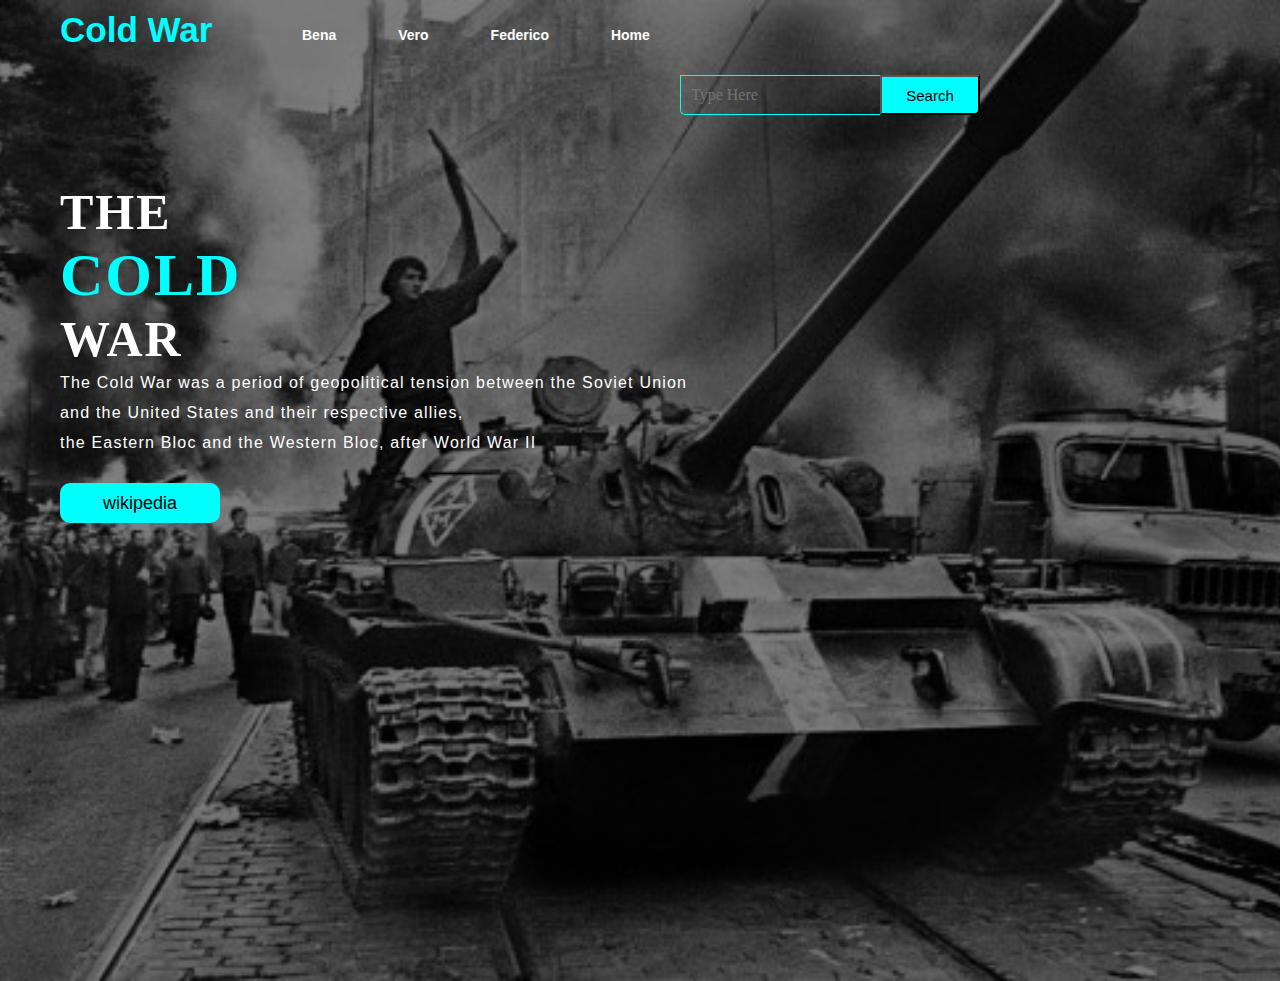
<file: index.html>
<!DOCTYPE html>
<html lang="en">
<head>
    <meta charset="UTF-8">
    <meta name="viewport" content="width=device-width, initial-scale=1.0">
    <title>Cold War</title>
    <link rel="stylesheet" href="CSS.CSS">
    <link rel="stylesheet" href="Home.html">
</head>
<body>
    <div class="main">
        <div class="navbar">
            <div class="icon">
             <h2 class="logo">Cold War</h2>

            </div>
<ul>
   <li><a href="Bena.html">Bena</a></li> 
   <li><a href="Vero.html">Vero</a></li> 
   <li><a href="Home.html">Federico</a></li> 
   <li><a href="index.html">Home</a></li> 
</ul> 
        </div>
        <div class="search">
<input class="srch" type="search" name="" placeholder="Type Here">
<a href="" > <button class="btn">Search</button></a>
        </div>
      <div class="content"> 
        <h1>THE <br><span>COLD</span> <br> WAR </h1>
        <p class="par">The Cold War was a period of geopolitical tension between the Soviet Union <br>and the United States and their respective allies,<br> the Eastern Bloc and the Western Bloc, after World War II</p>
      <button class="cn"><a href="https://en.wikipedia.org/wiki/Cold_War"> wikipedia </a></button>
        </div>
    </div>
</body>
</html>
</file>
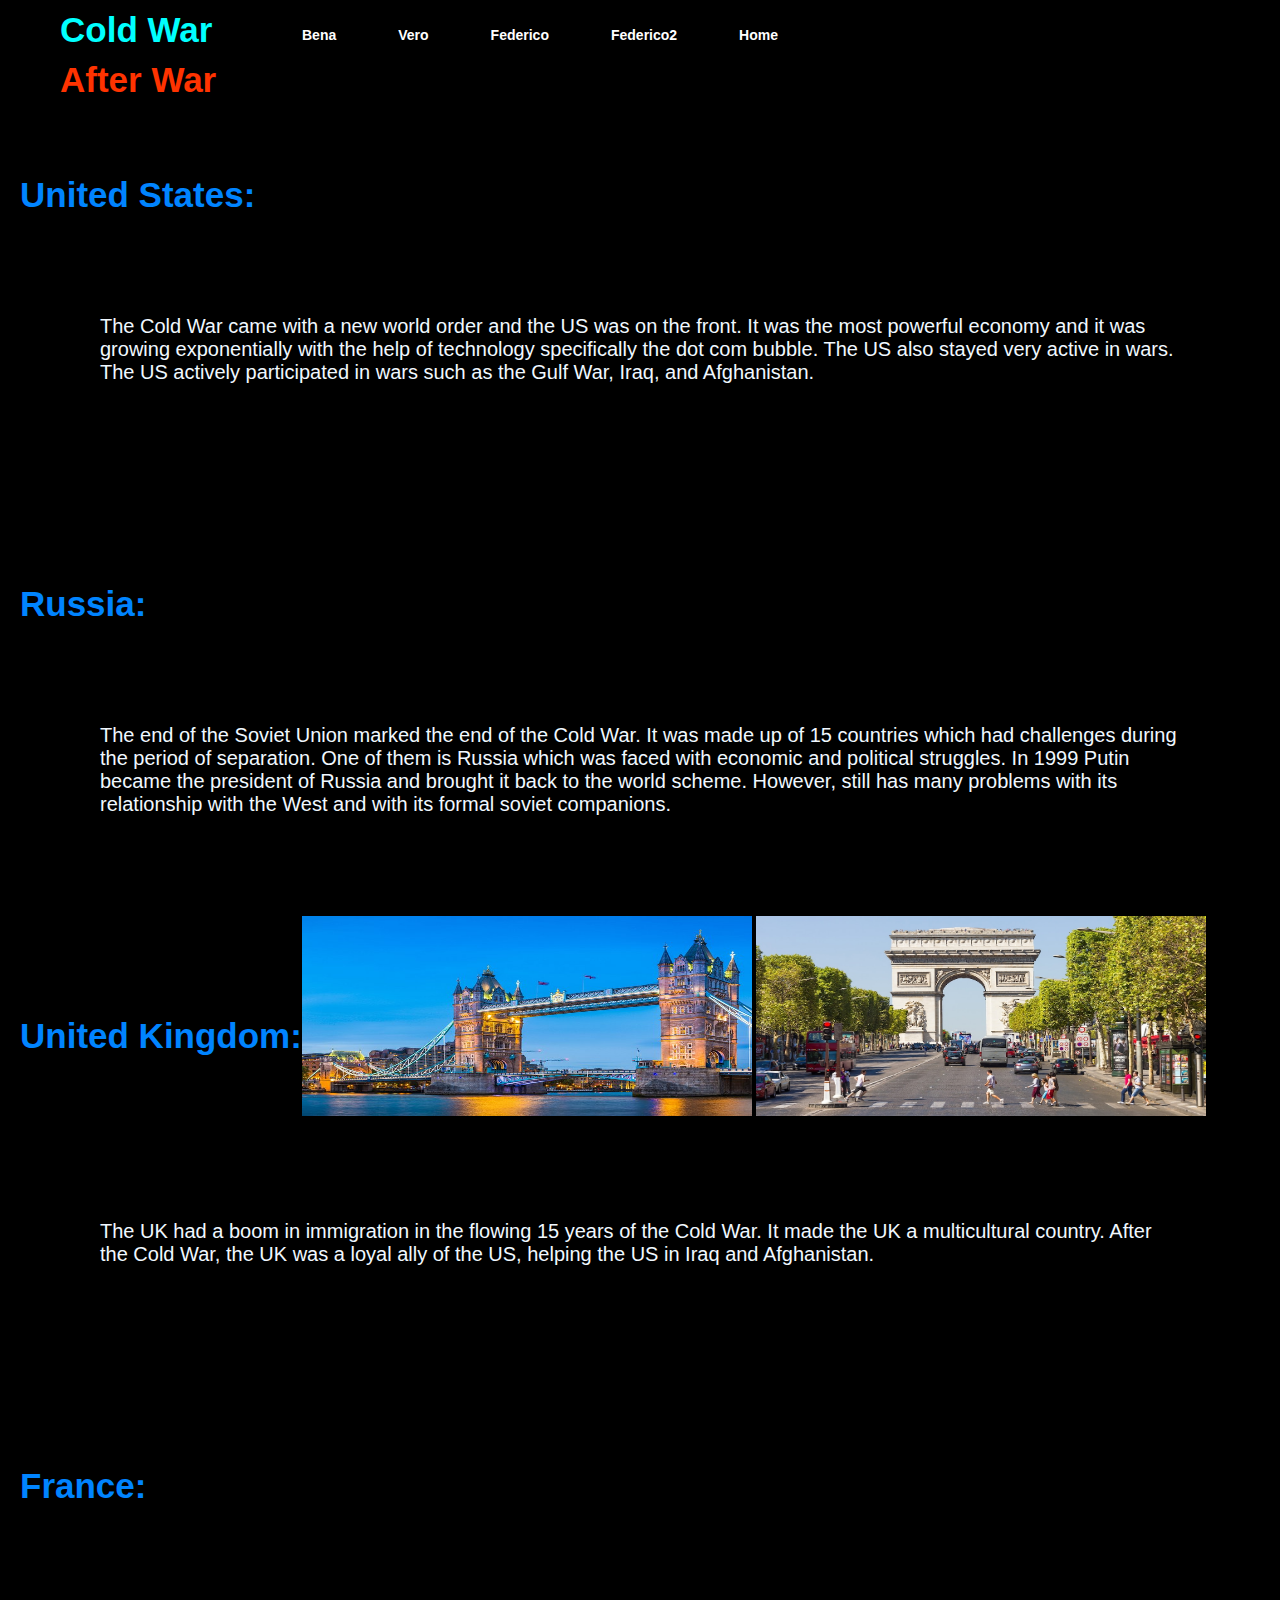
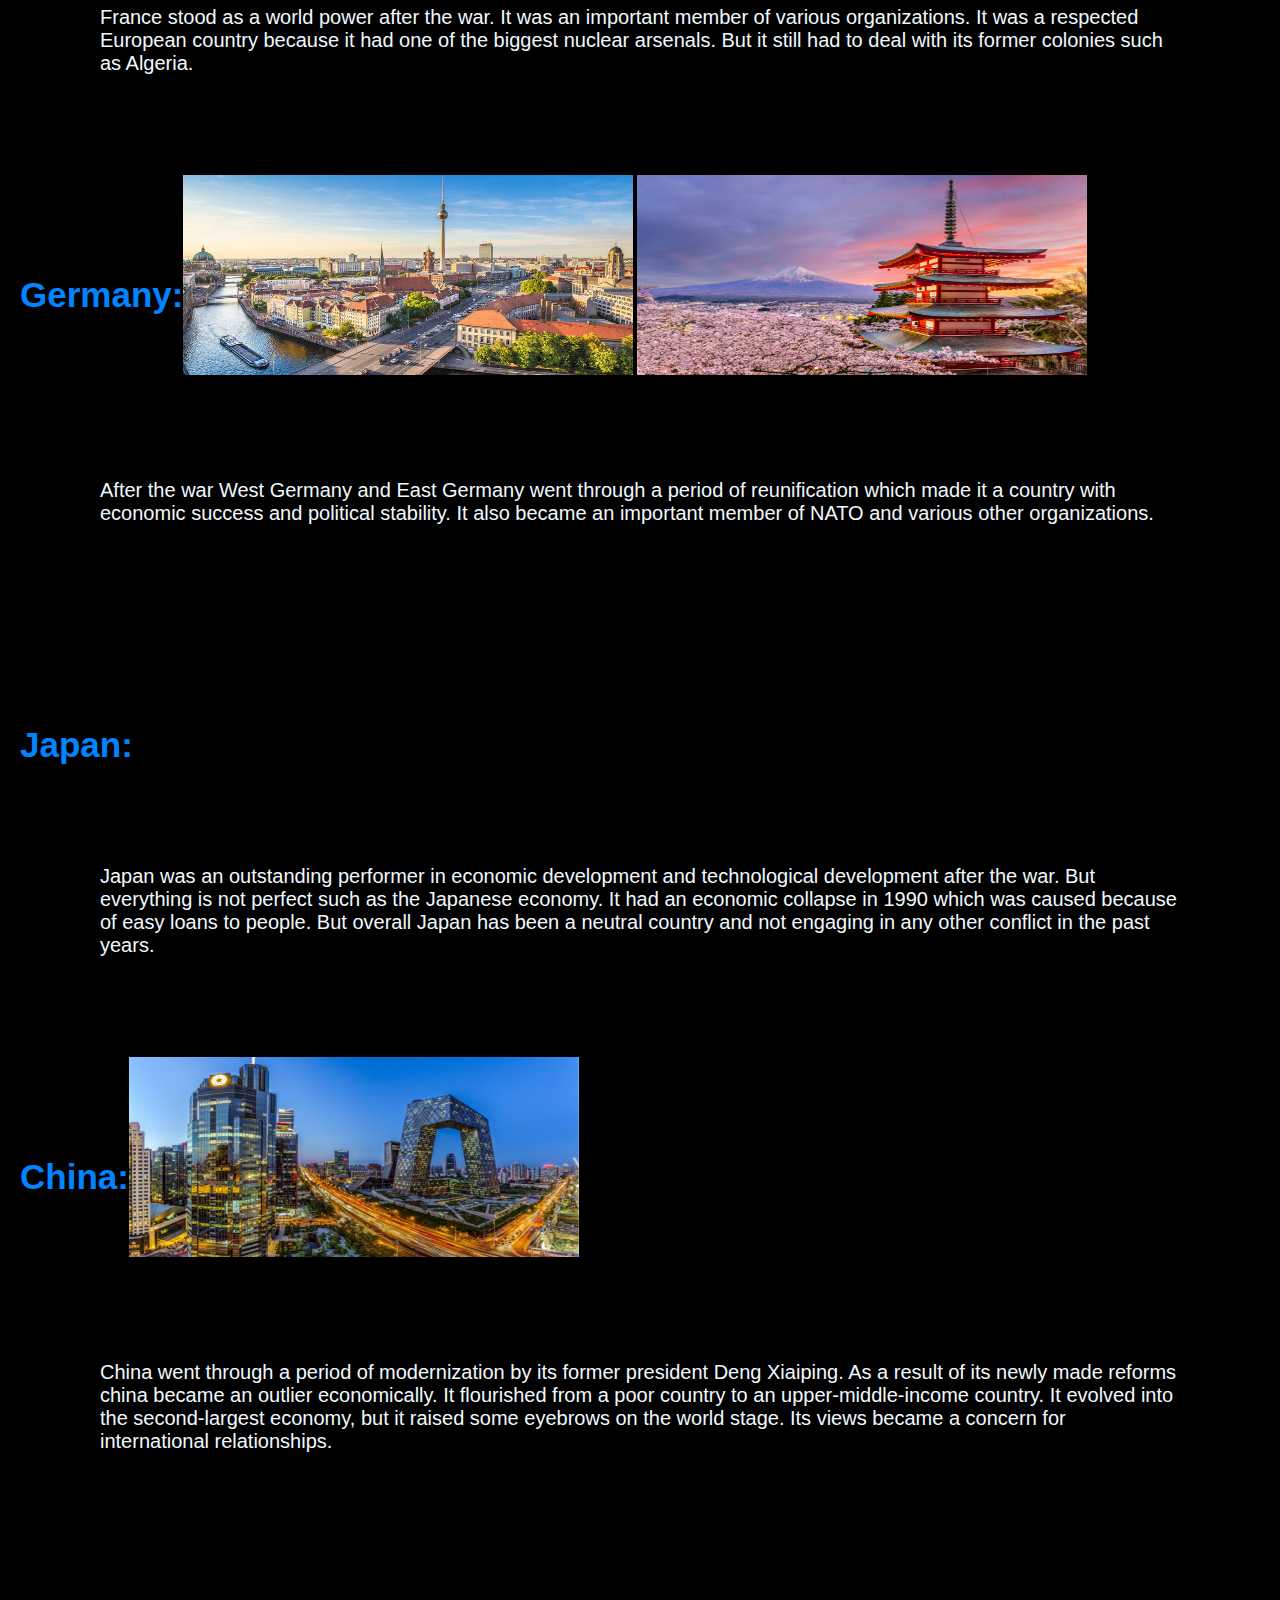
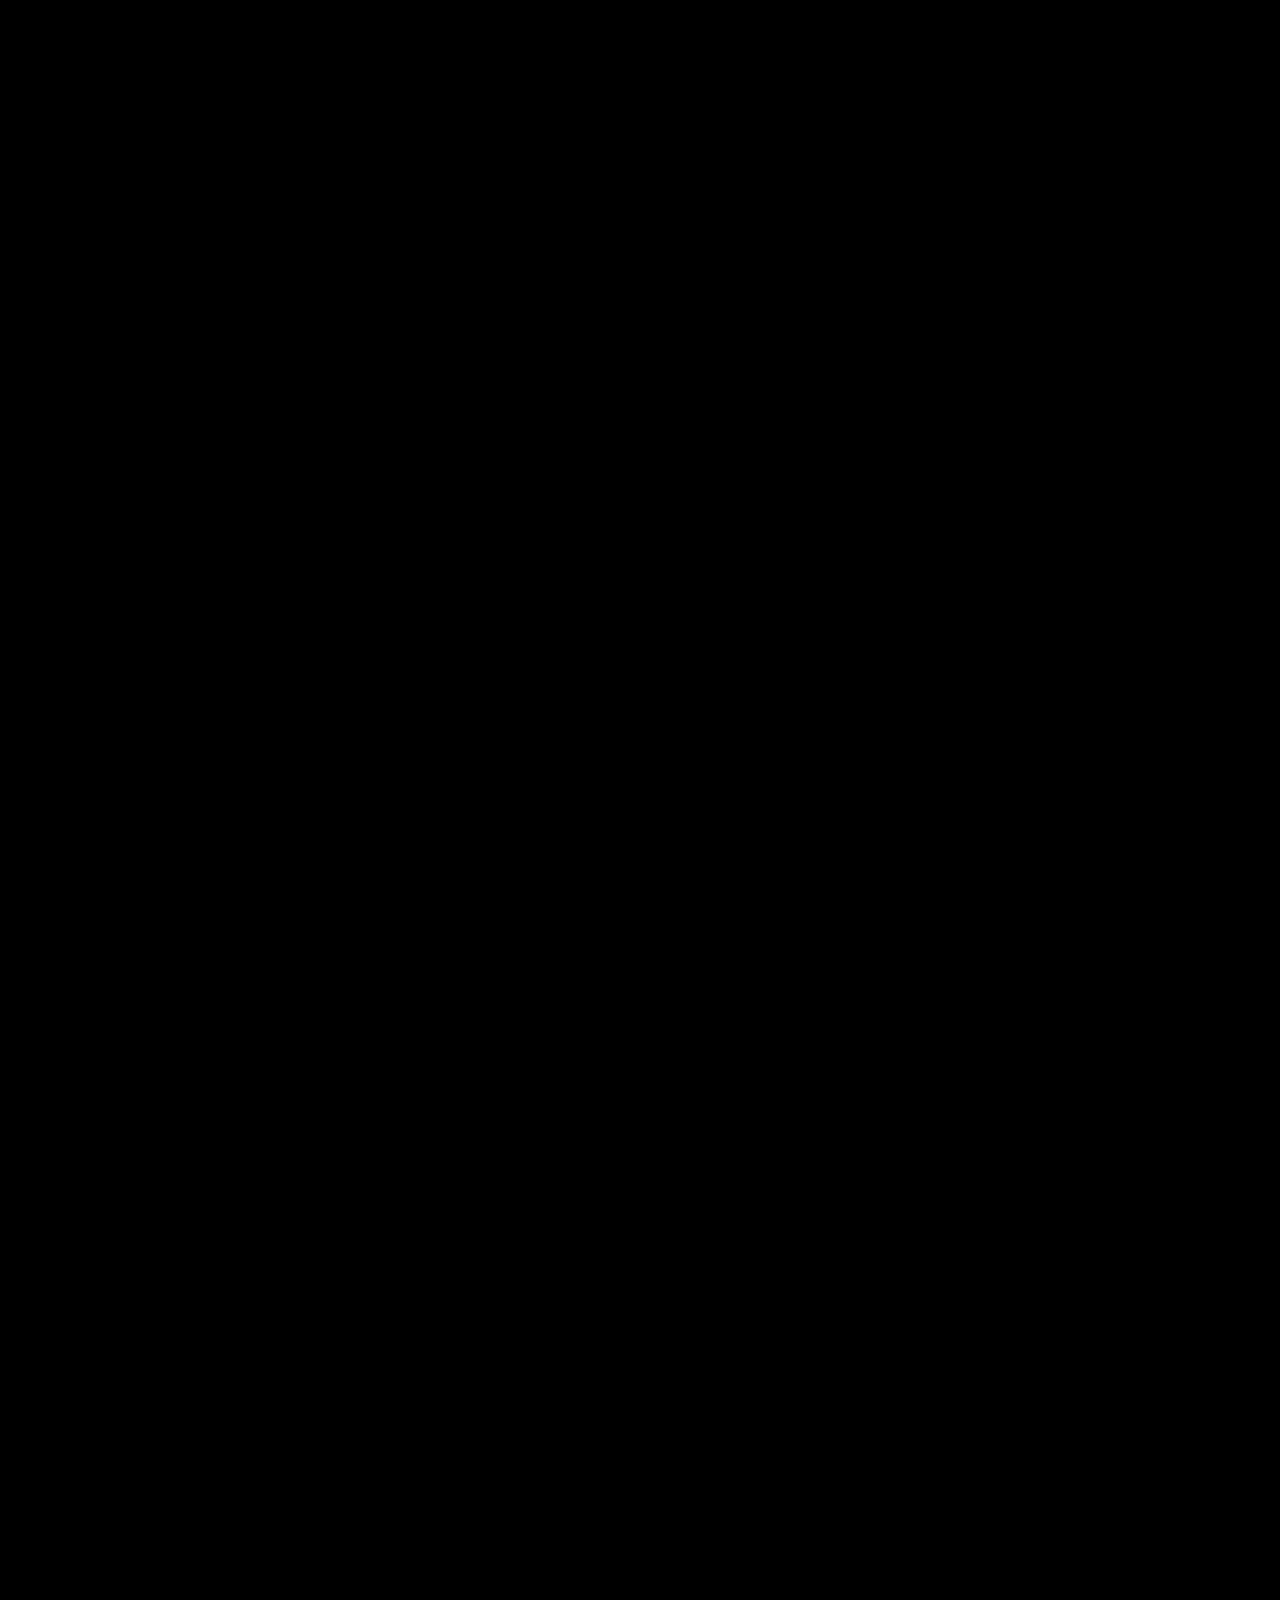
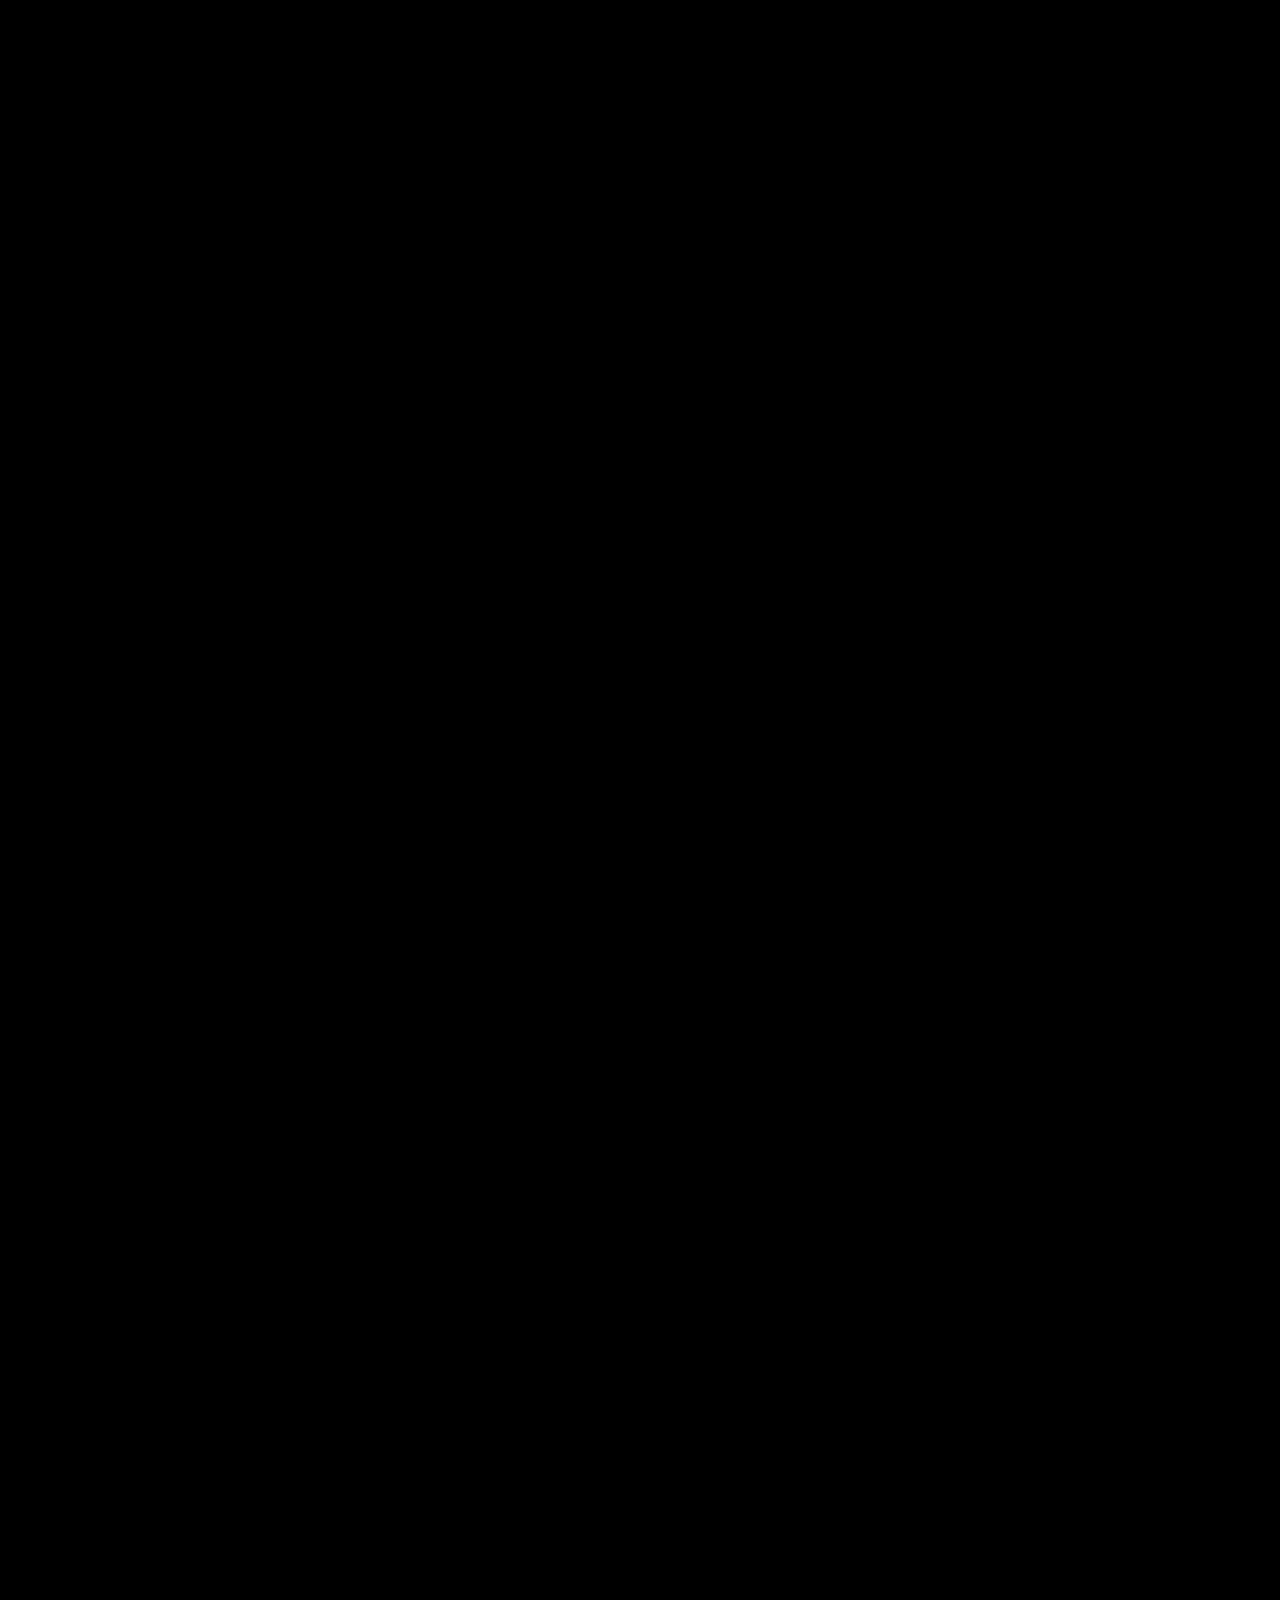
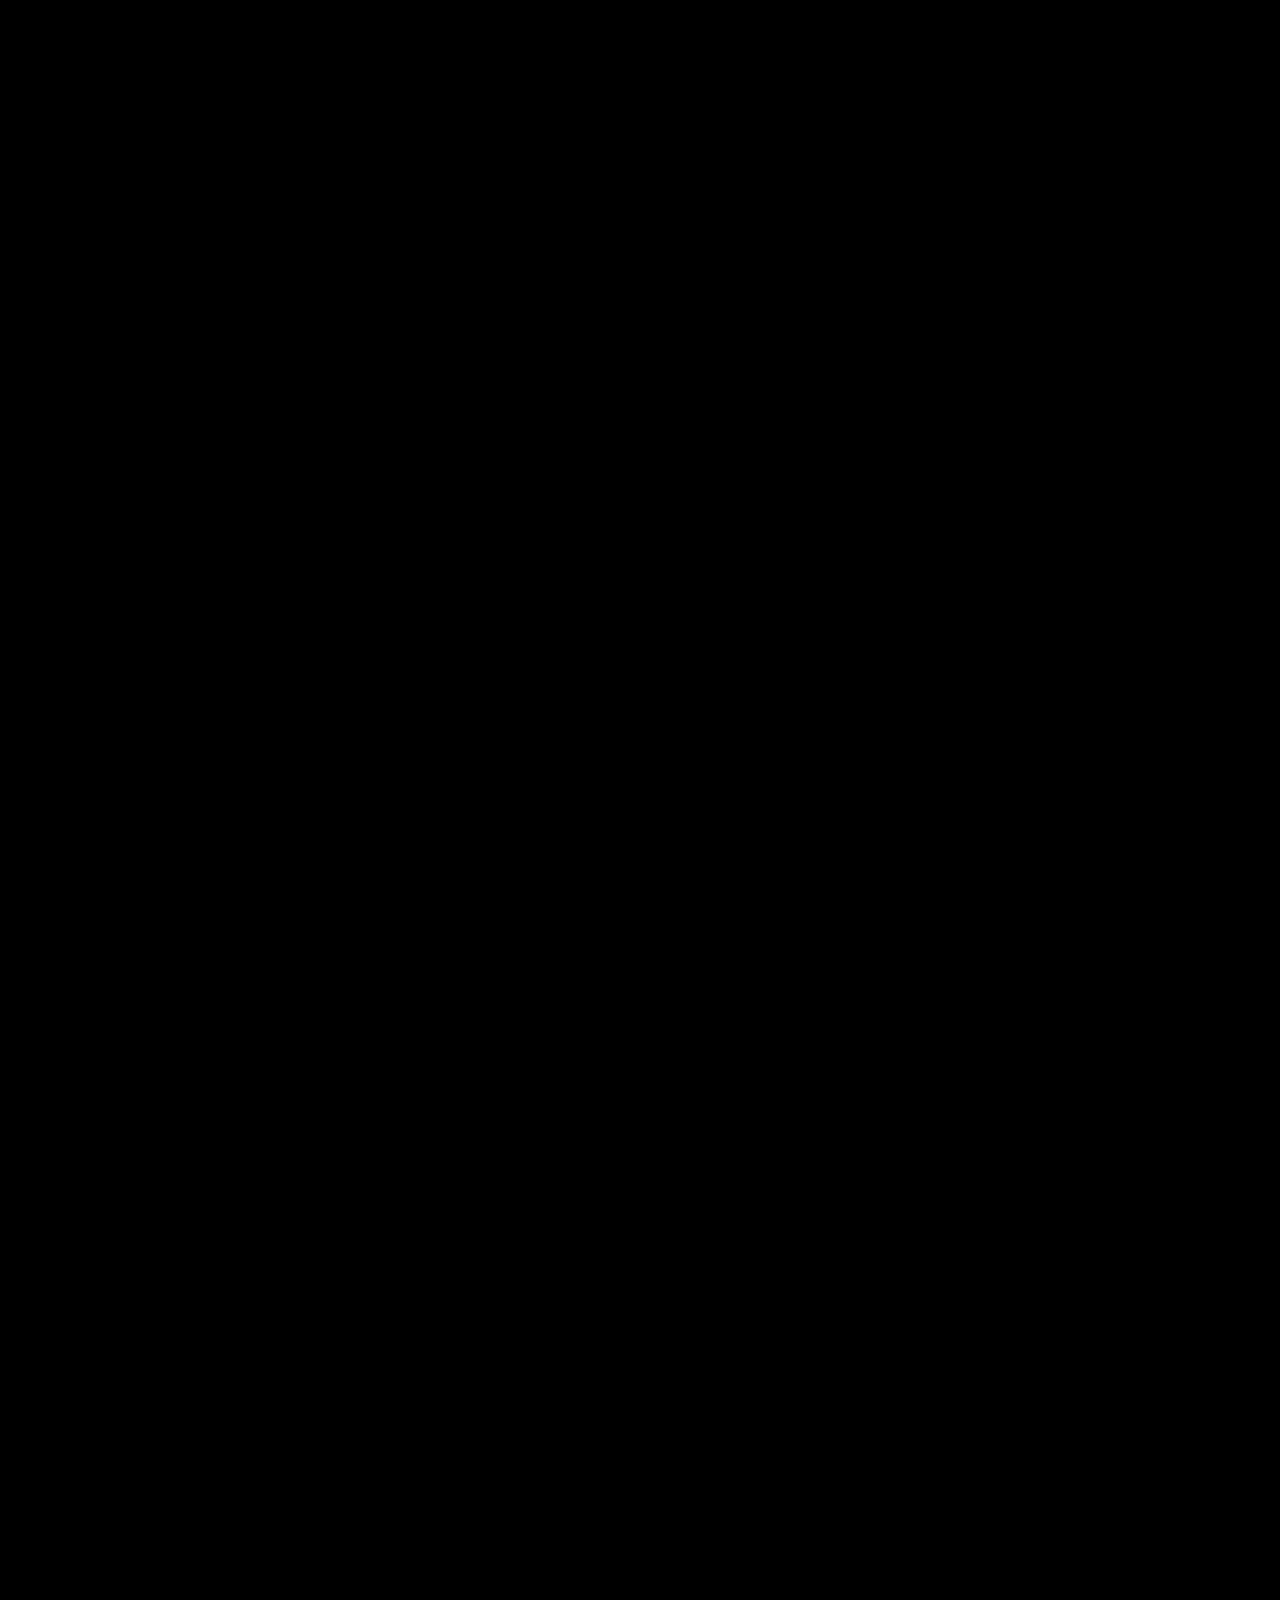
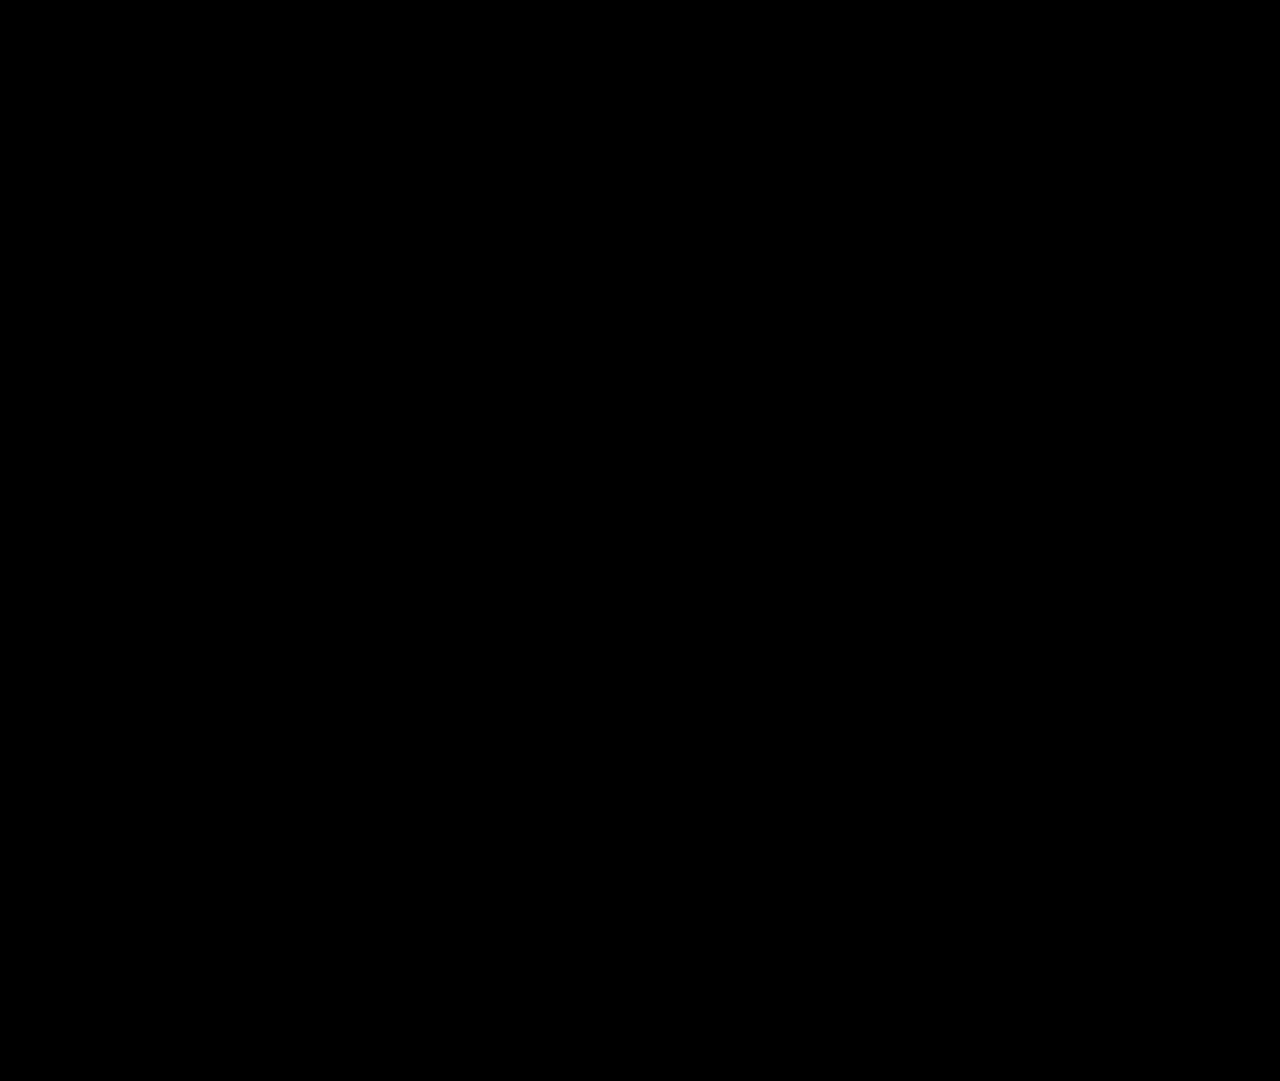
<file: 2fede.html>
<!DOCTYPE html>
<html lang="en">
<head>
    <meta charset="UTF-8">
    <meta name="viewport" content="width=device-width, initial-scale=1.0">
    <title>News Page2</title>
    <link rel="stylesheet" href="2fede.css">
</head>
<body>

 <div class="main">
            <div class="navbar">
                <div class="icon">
                 <h2 class="logo">Cold War</h2>
                 <h2 class="logo2">After War</h2>
                </div>
    <ul>
       <li><a href="Bena.html">Bena</a></li> 
       <li><a href="Vero.html">Vero</a></li> 
       <li><a href="Home.html">Federico</a></li> 
       <li><a href="2fede.html">Federico2</a></li> 
       <li><a href="index.html">Home</a></li> 
    </ul> 
            </div>


      
            <h2 class="logo2-1">United States:</h2>  

<p class="do1"> The Cold War came with a new world order and the US was on the front. It was the most powerful economy and it was growing exponentially with the help of technology specifically the dot com bubble. The US also stayed very active in wars. The US actively participated in wars such as the Gulf War, Iraq, and Afghanistan.
</p>
    
<h2 class="logo2-1">Russia:</h2>
<p class="do1"> The end of the Soviet Union marked the end of the Cold War. It was made up of 15 countries which had challenges during the period of separation. One of them is Russia which was faced with economic and political struggles. In 1999 Putin became the president of Russia and brought it back to the world scheme. However, still has many problems with its relationship with the West and with its formal soviet companions.
</p>
    


<h2 class="logo2-1">United Kingdom:</h2> <img src="uk after cold war.jpg" width="450" height="200">
<p class="do1"> The UK had a boom in immigration in the flowing 15 years of the Cold War.  It made the UK a multicultural country. After the Cold War, the UK was a loyal ally of the US, helping the US in Iraq and Afghanistan.
</p>

<h2 class="logo2-1">France:</h2> <img src="france after cold war.jpg" width="450" height="200">
<p class="do1"> 
    France stood as a world power after the war. It was an important member of various organizations. It was a respected European country because it had one of the biggest nuclear arsenals. But it still had to deal with its former colonies such as Algeria.
</p>

<h2 class="logo2-1">Germany:</h2>  <img src="germany after cold war.jpg" width="450" height="200">
<p class="do1"> 
    After the war West Germany and East Germany went through a period of reunification which made it a country with economic success and political stability. It also became an important member of NATO and various other organizations.
    
</p>


<h2 class="logo2-1">Japan:</h2> <img src="japan after cold war.jpg" width="450" height="200">
<p class="do1"> 
    Japan was an outstanding performer in economic development and technological development after the war. But everything is not perfect such as the Japanese economy. It had an economic collapse in 1990 which was caused because of easy loans to people. But overall Japan has been a neutral country and not engaging in any other conflict in the past years.
</p>

<h2 class="logo2-1">China:</h2> <img src="china aftrer cold war.jpg" width="450" height="200">
<p class="do1"> 
    China went through a period of modernization by its former president Deng Xiaiping. As a result of its newly made reforms china became an outlier economically. It flourished from a poor country to an upper-middle-income country.  It evolved into the second-largest economy, but it raised some eyebrows on the world stage. Its views became a concern for international relationships.
</p>


        </body>
</html>
</file>
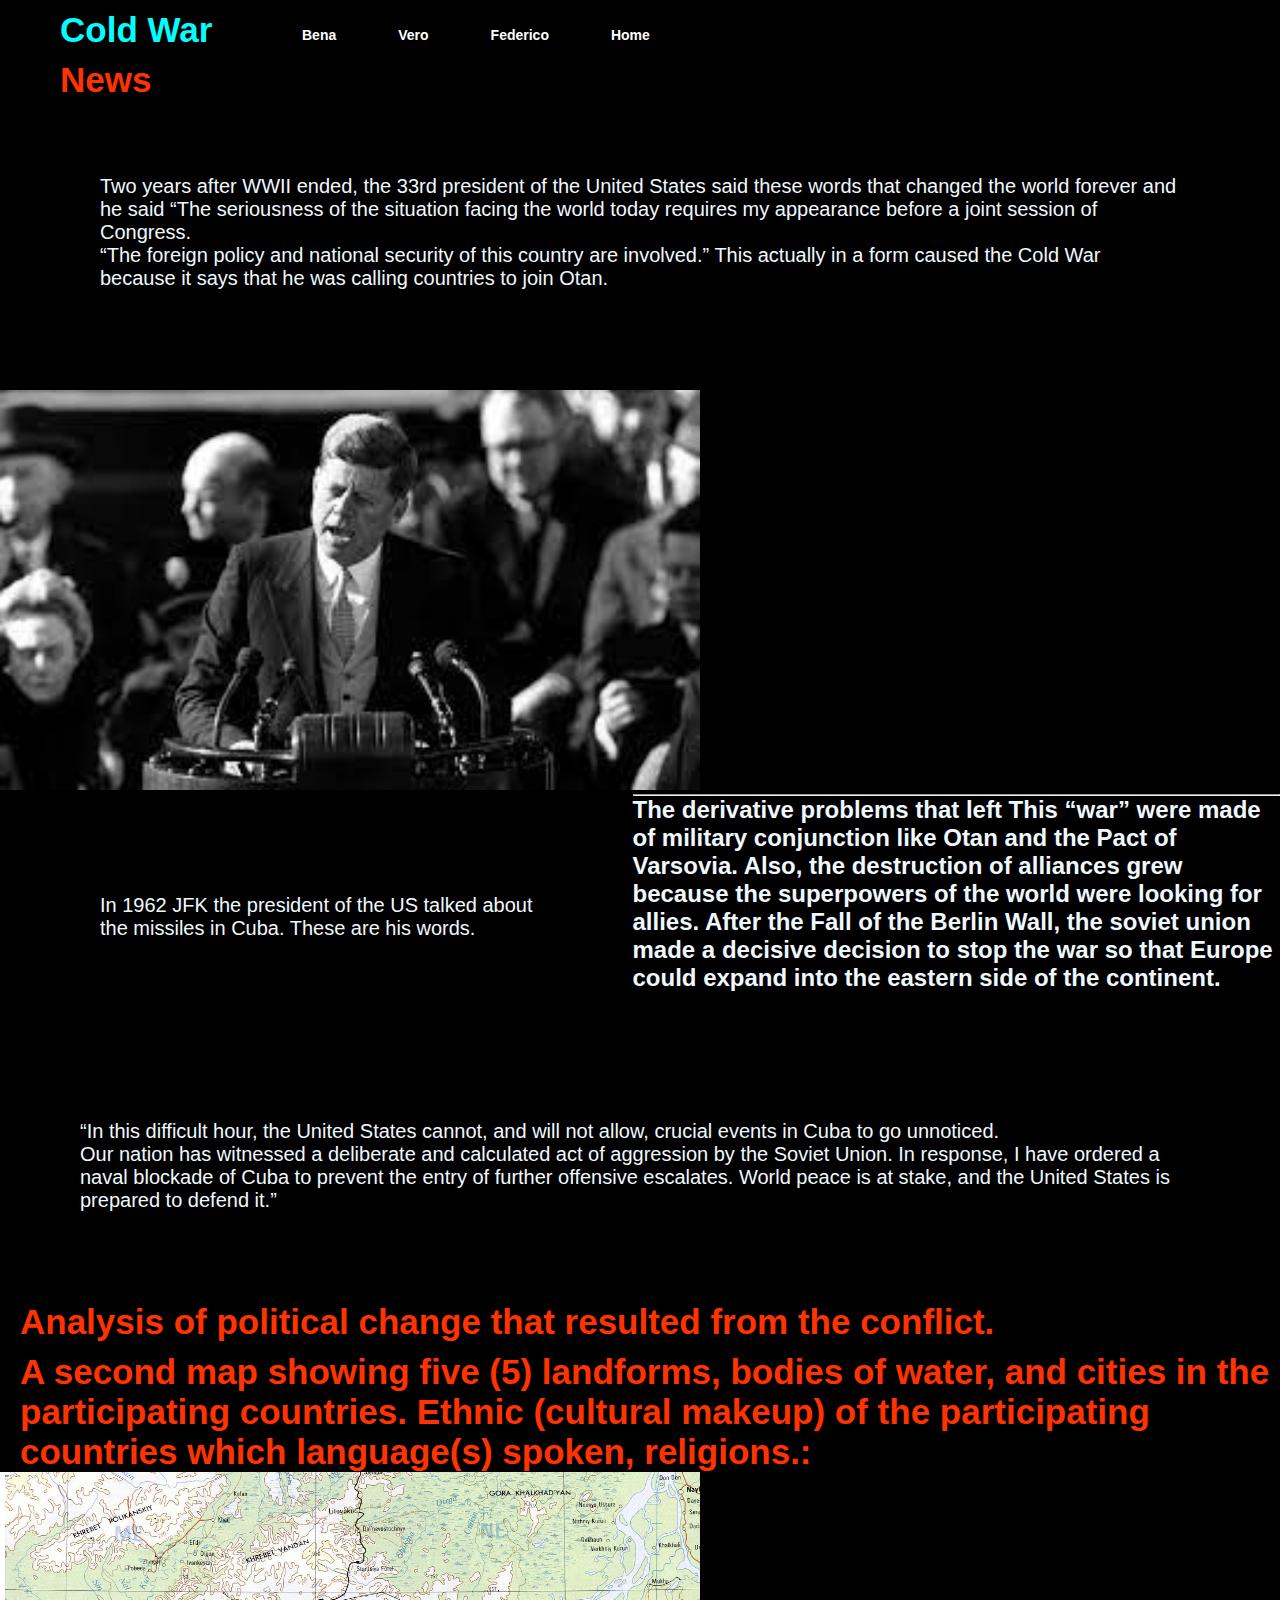
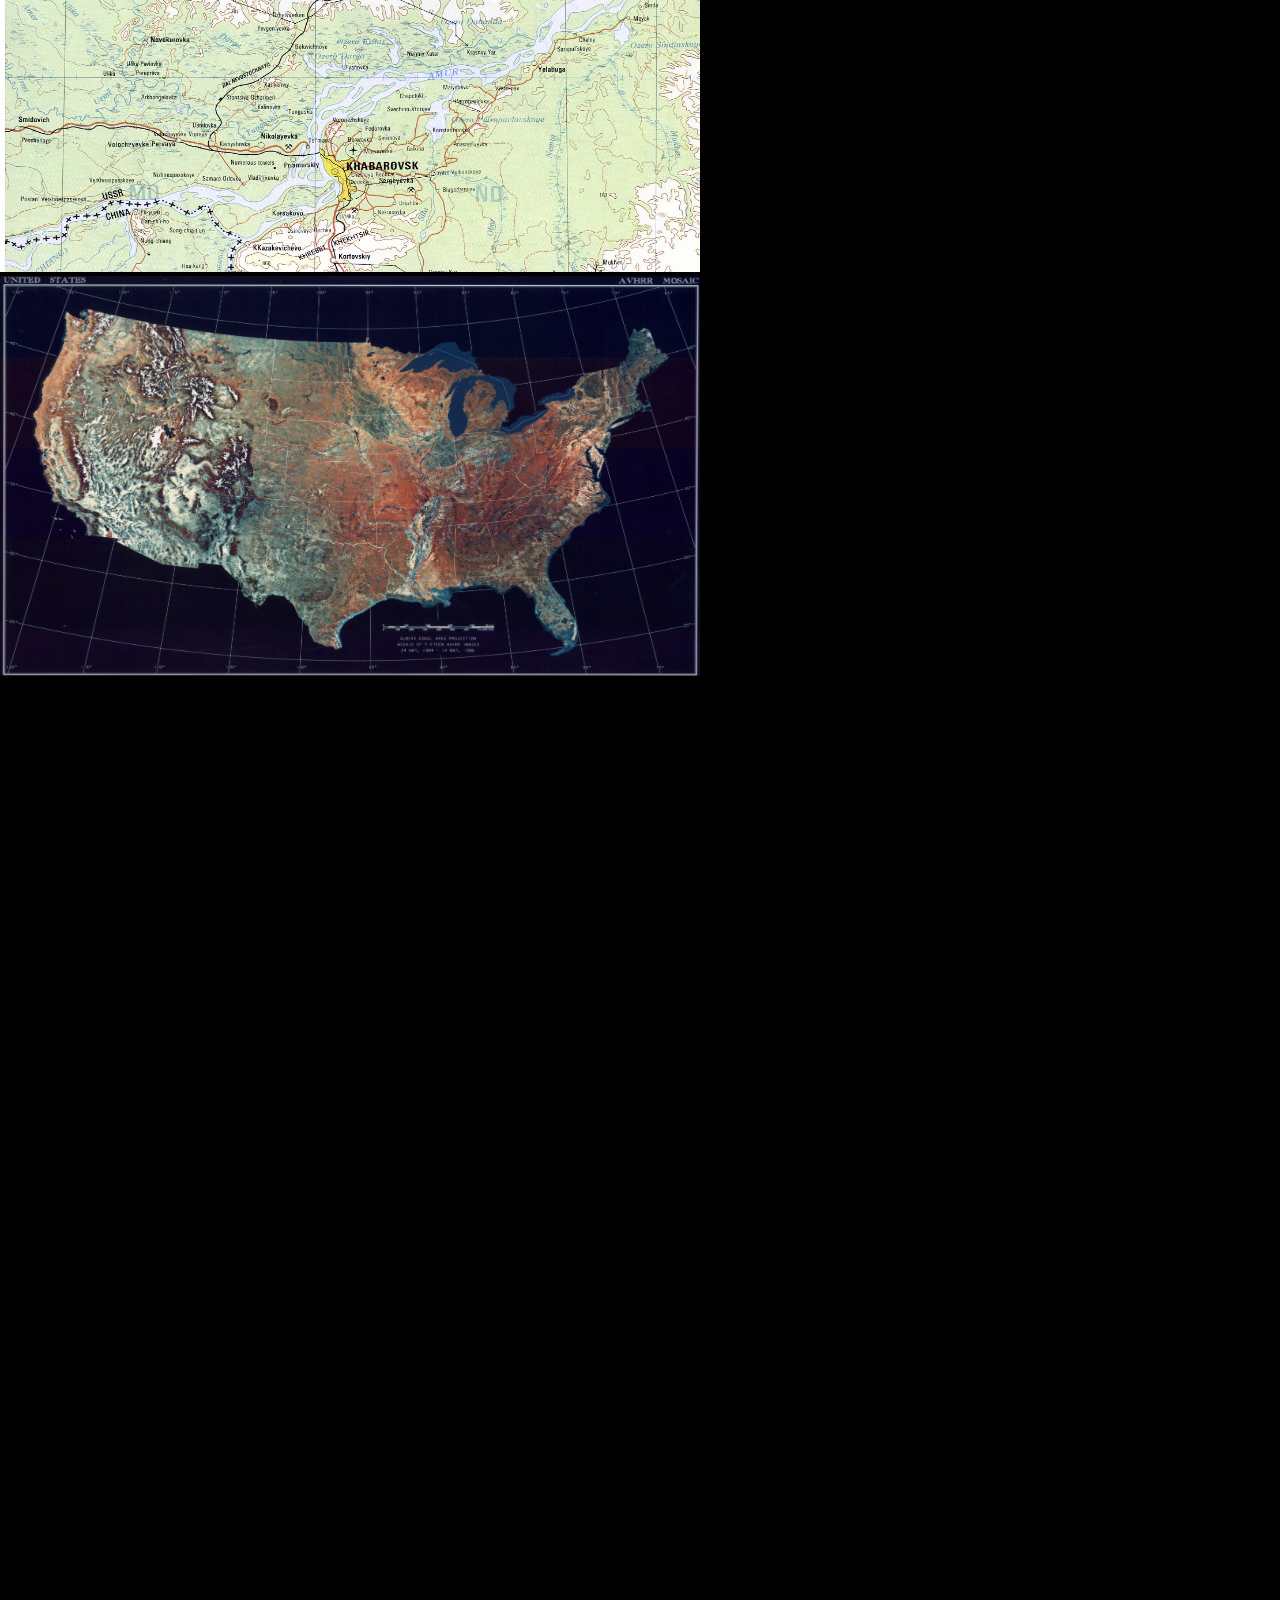
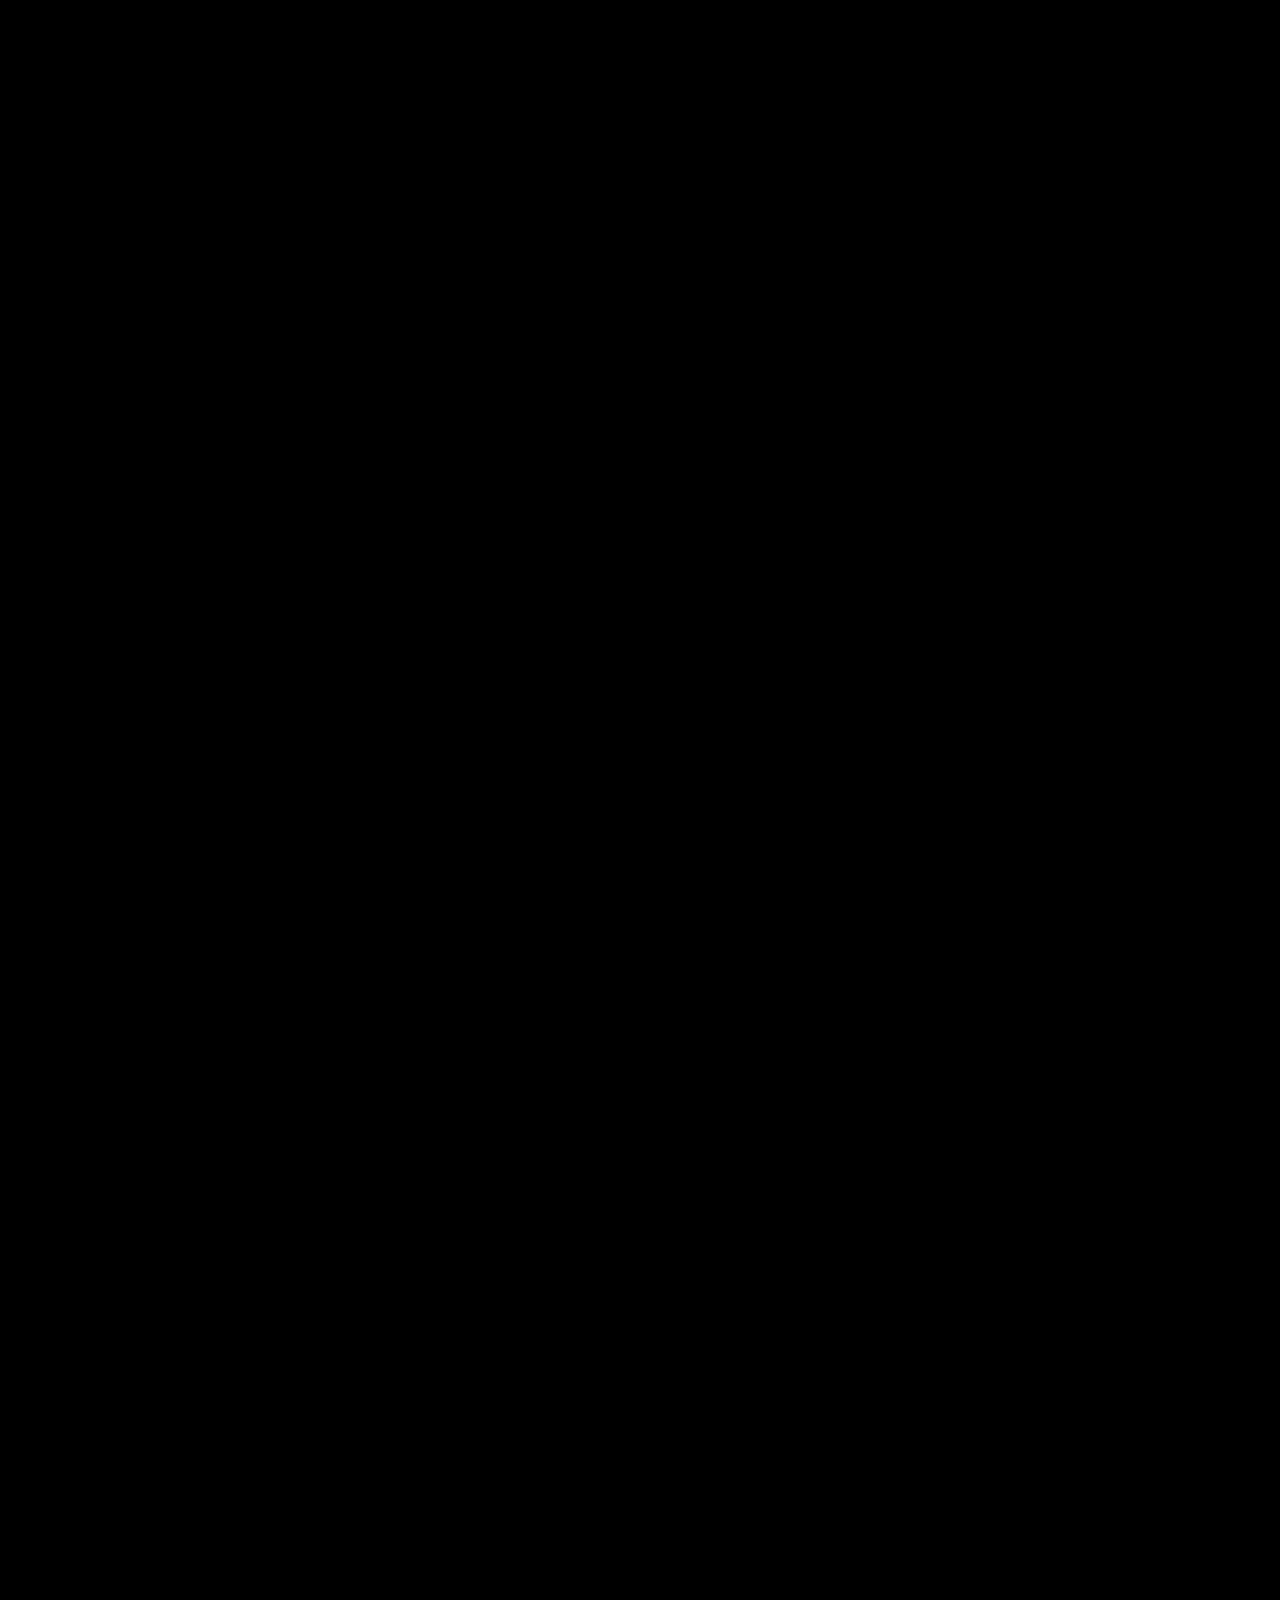
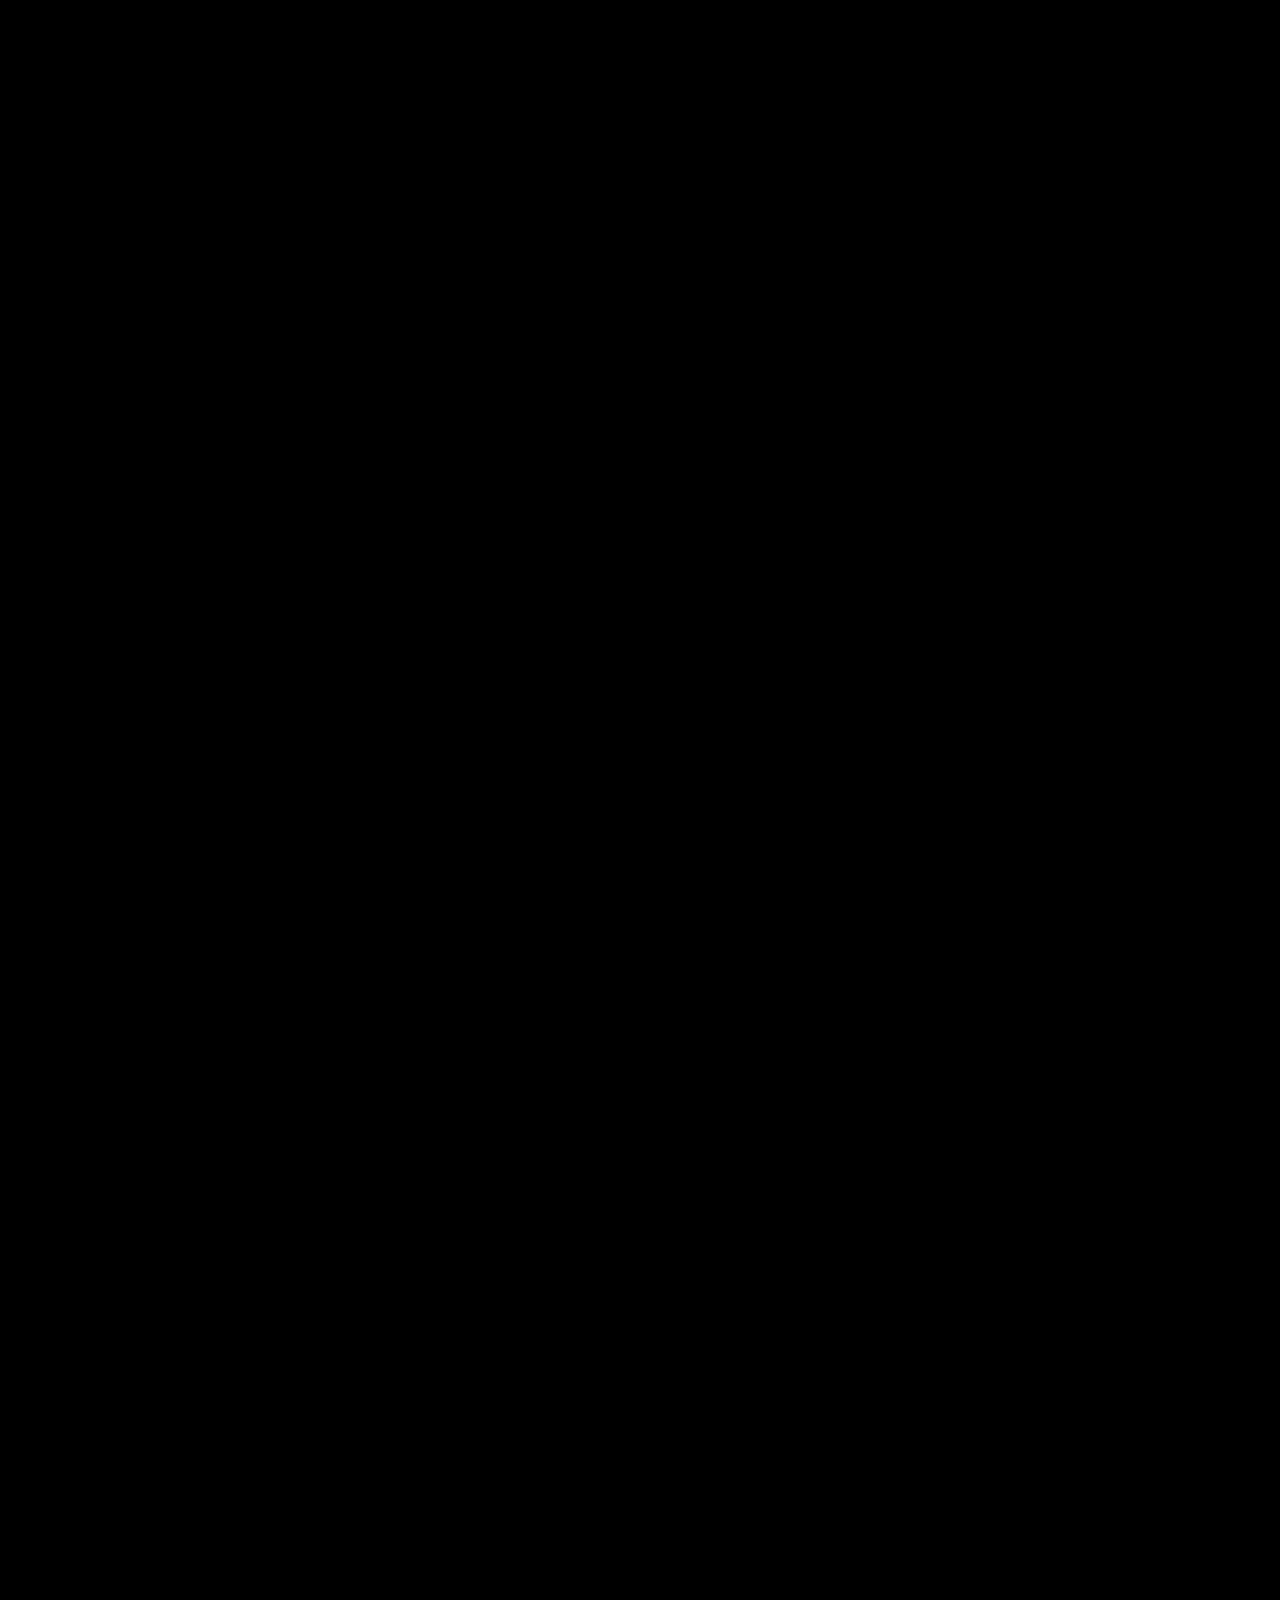
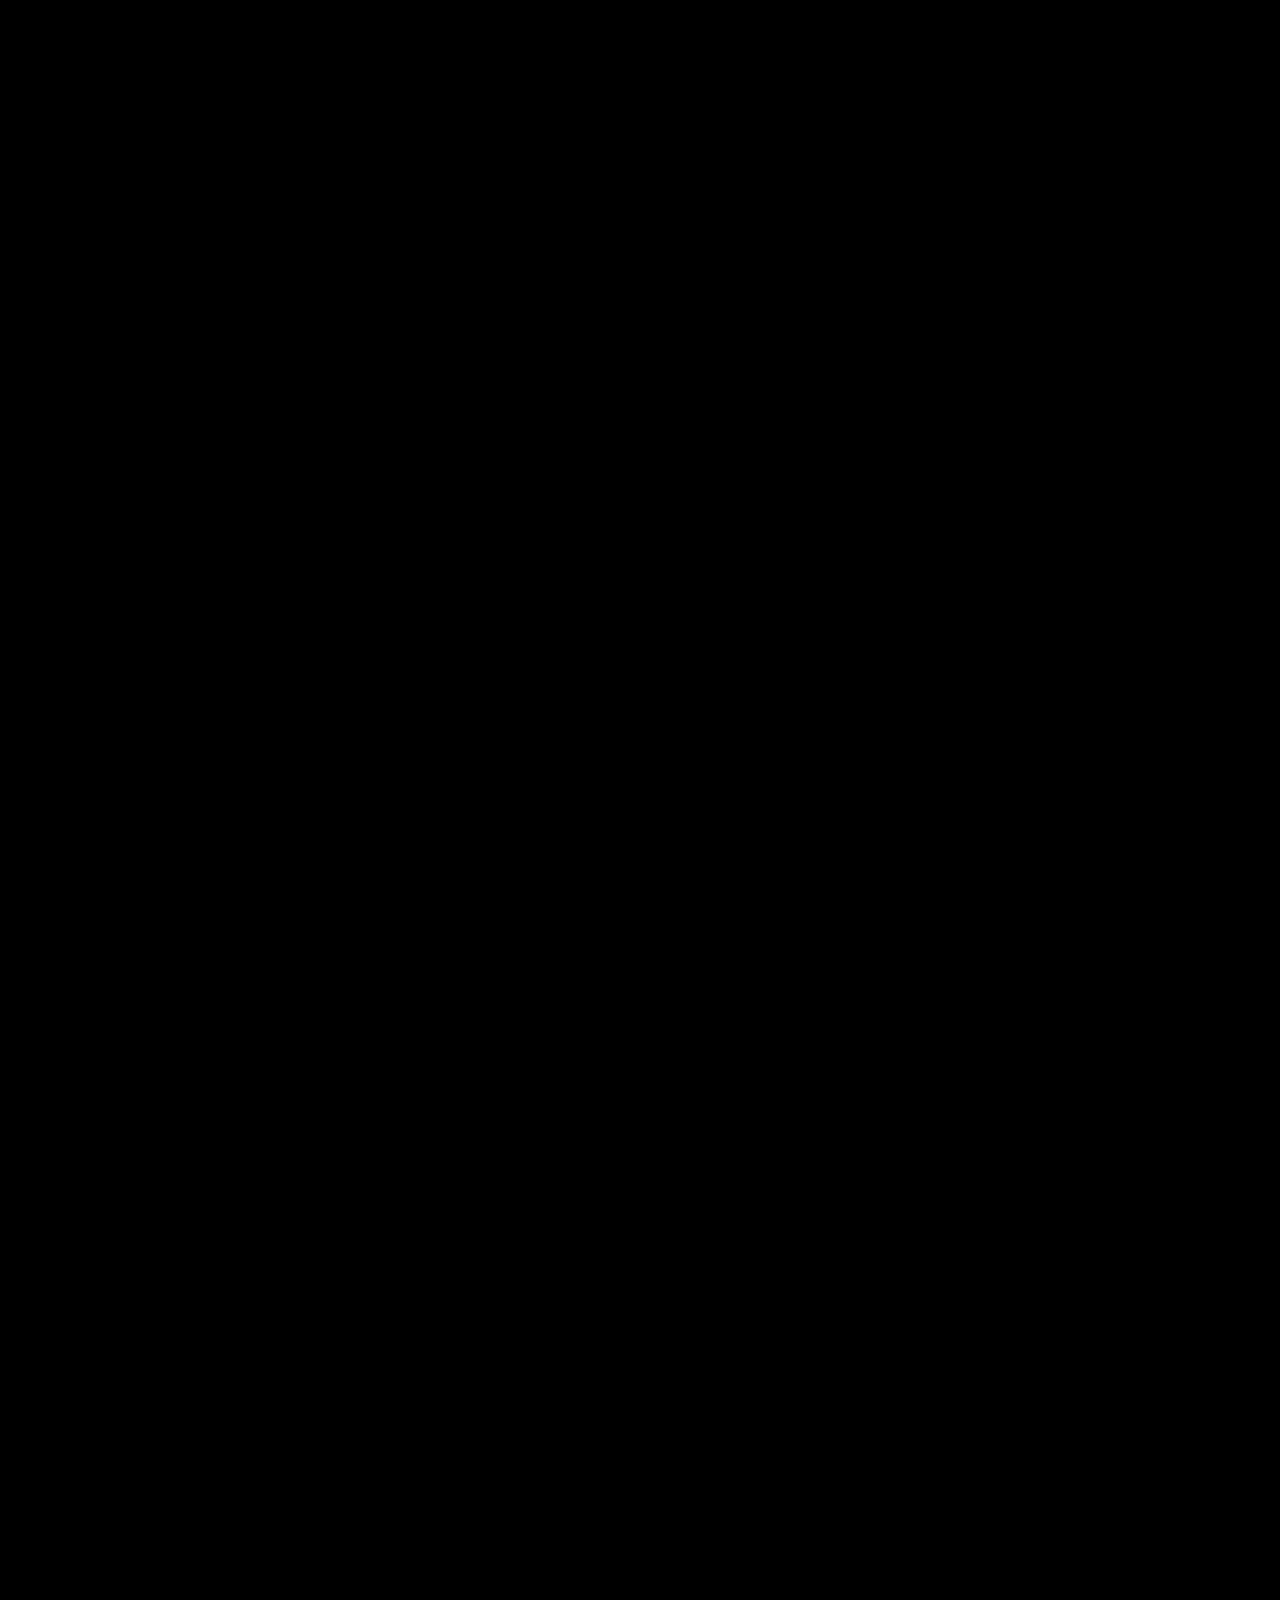
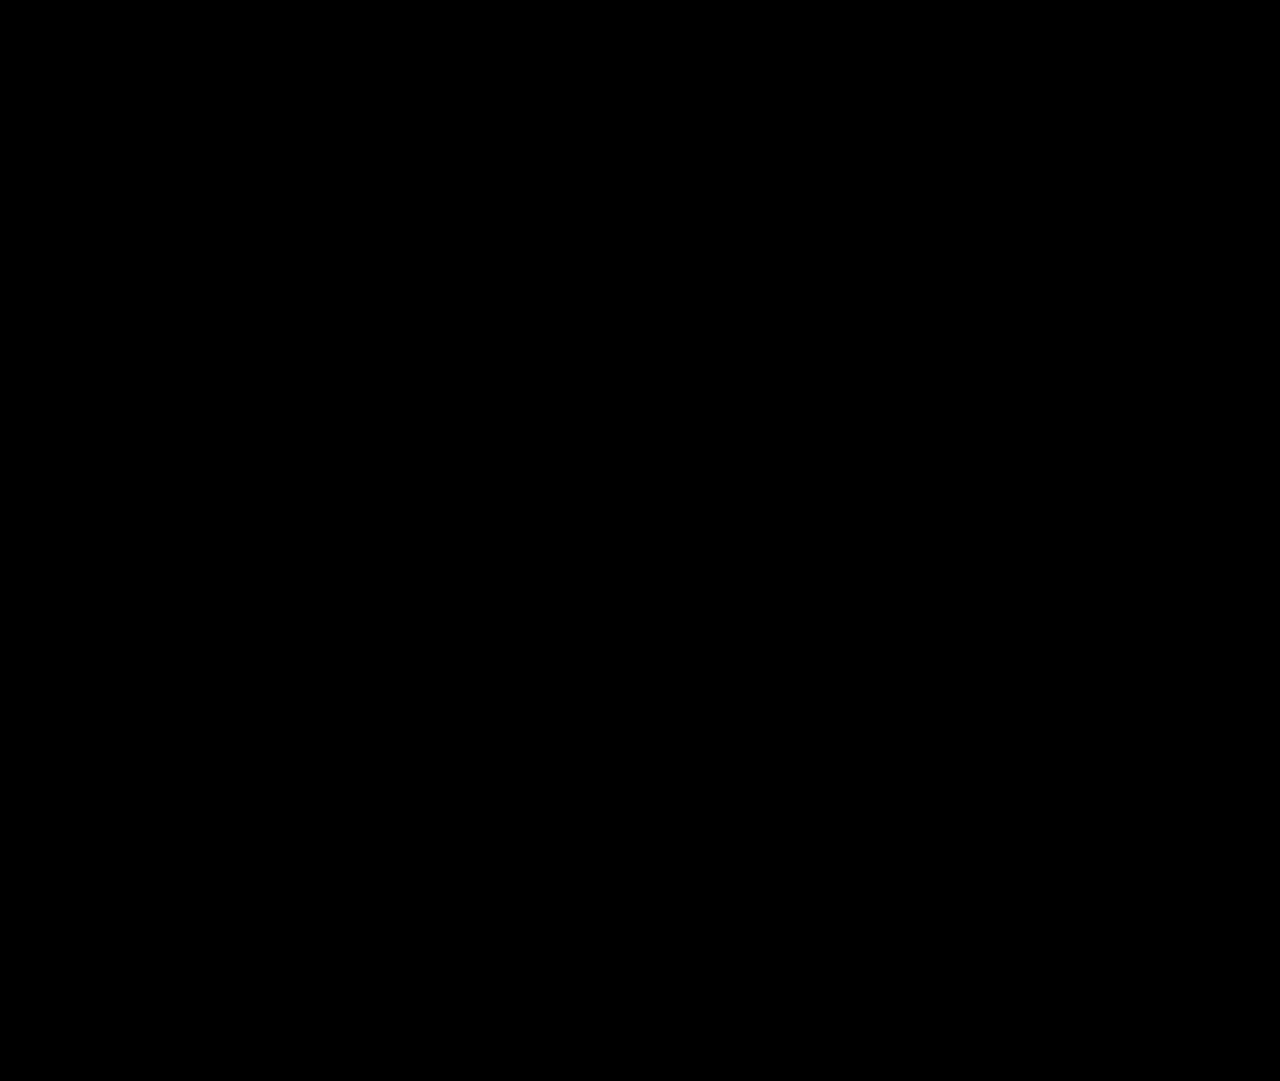
<file: Bena.html>
<!DOCTYPE html>
<html lang="en">
<head>
    <meta charset="UTF-8">
    <meta name="viewport" content="width=device-width, initial-scale=1.0">
    <title>News Page2</title>
    <link rel="stylesheet" href="Bena.css">
</head>
<body>

 <div class="main">
            <div class="navbar">
                <div class="icon">
                 <h2 class="logo">Cold War</h2>
                 <h2 class="logo2">News</h2>
                </div>
    <ul>
       <li><a href="Bena.html">Bena</a></li> 
       <li><a href="Vero.html">Vero</a></li> 
       <li><a href="Home.html">Federico</a></li> 
       <li><a href="index.html">Home</a></li> 
    </ul> 
            </div>



<p class="do1"> Two years after WWII ended, the 33rd president of the United States said these words that changed the world forever and he said  “The seriousness of the situation facing the world today requires my appearance before a joint session of Congress.<br> “The foreign policy and national security of this country are involved.” This actually in a form caused the Cold War because it says that he was calling countries to join Otan.
</p>
  
<img src="jfk img.jpg" class="img1-2">


<p class="do2">In 1962 JFK the president of the US talked about<br> the missiles in Cuba. These are his words.</p> 




<p class="do3">  “In this difficult hour, the United States cannot, and will not allow, crucial events in Cuba to go unnoticed.<br> Our nation has witnessed a deliberate and calculated act of aggression by the Soviet Union. In response, I have ordered a naval blockade of Cuba to prevent the entry of further offensive escalates. World peace is at stake, and the United States is prepared to defend it.”</p>
    
<h2 class="logo2">Analysis of political change that resulted from the conflict.</h2>
<hr>
<h2>The derivative problems that left This “war” were made of military conjunction like Otan and the Pact of Varsovia. Also, the destruction of alliances grew because the superpowers of the world were looking for allies.
    After the  Fall of the Berlin Wall, the soviet union made a decisive decision to stop the war so that Europe could expand into the eastern side of the continent.
    </h2>
    <h2 class="logo2">
        A second map showing five (5) landforms, bodies of water, and cities in the participating countries. Ethnic (cultural makeup) of the participating countries which language(s) spoken, religions.: 
        </h2>
        <img src="IMG_0440.jpg" class="img1-2">
        <img src="IMG_0441.jpg" class="img1-2">

        </body>
</html>
</file>
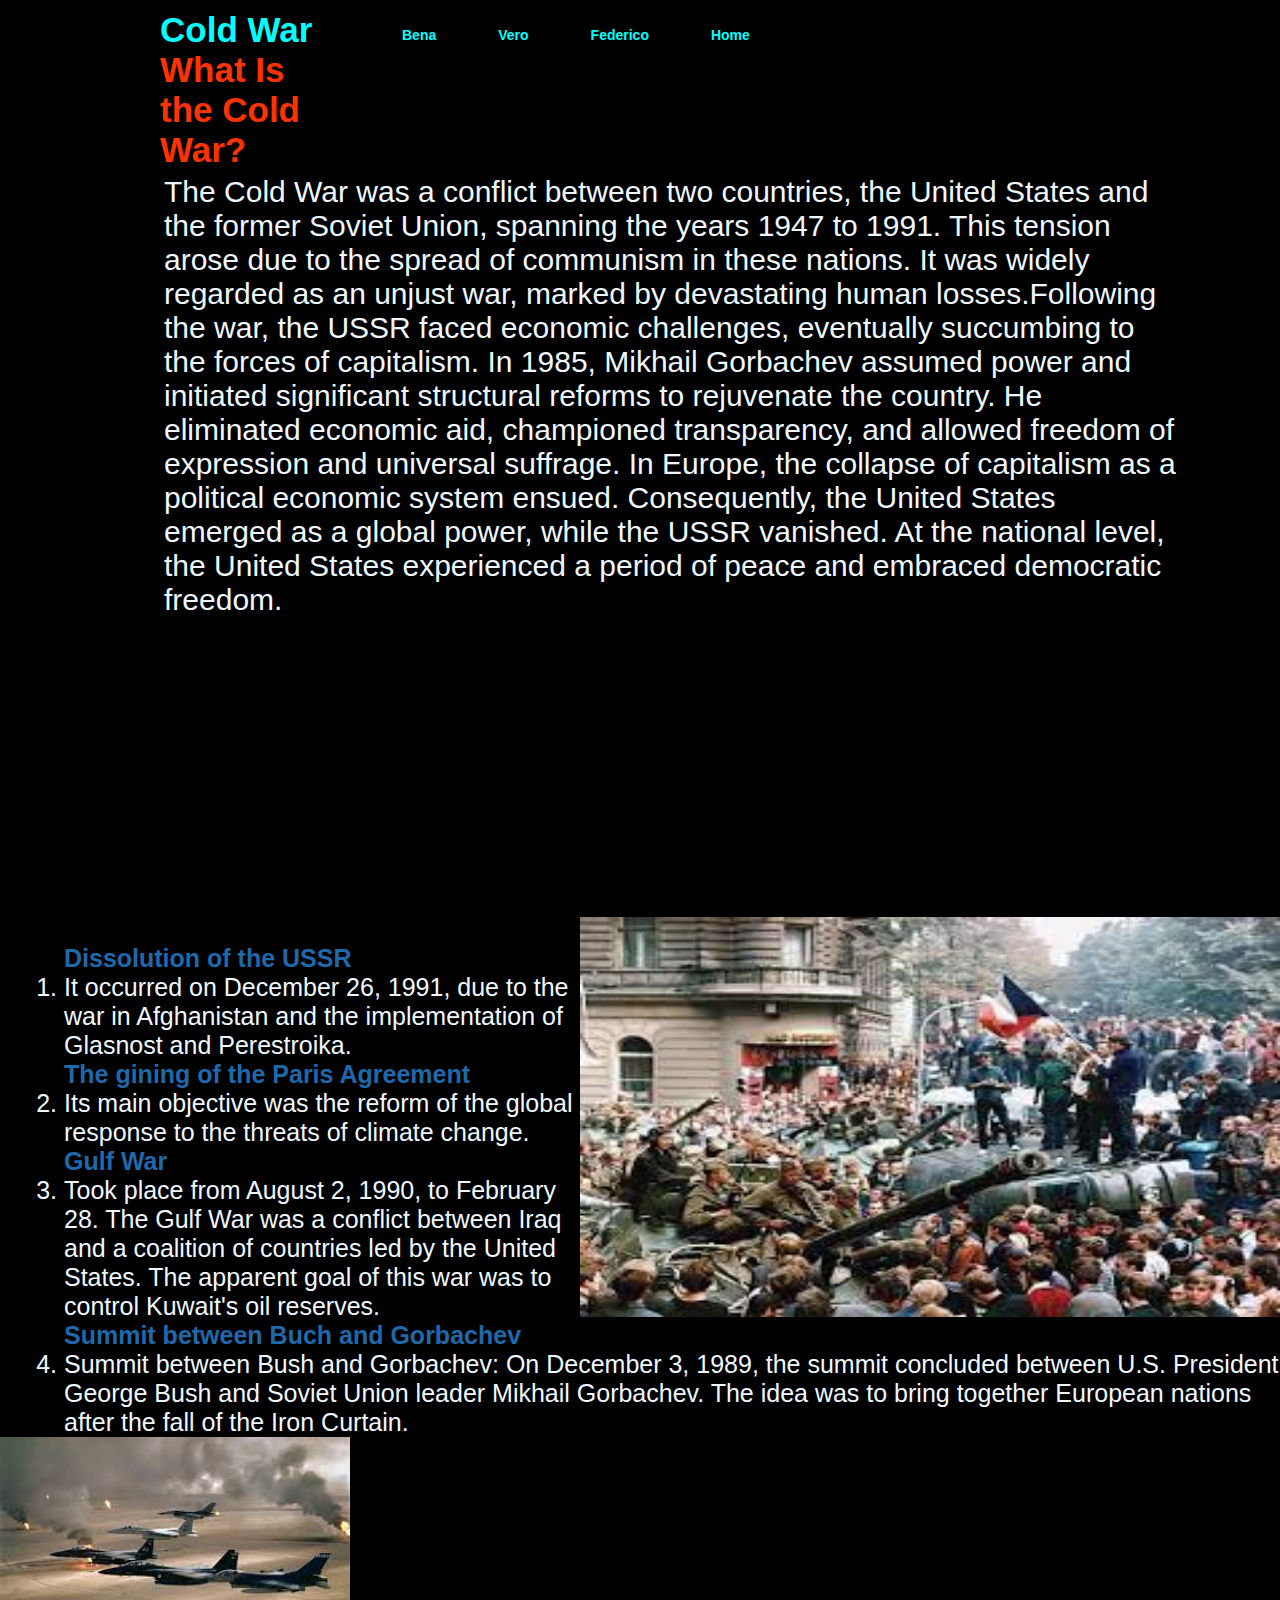
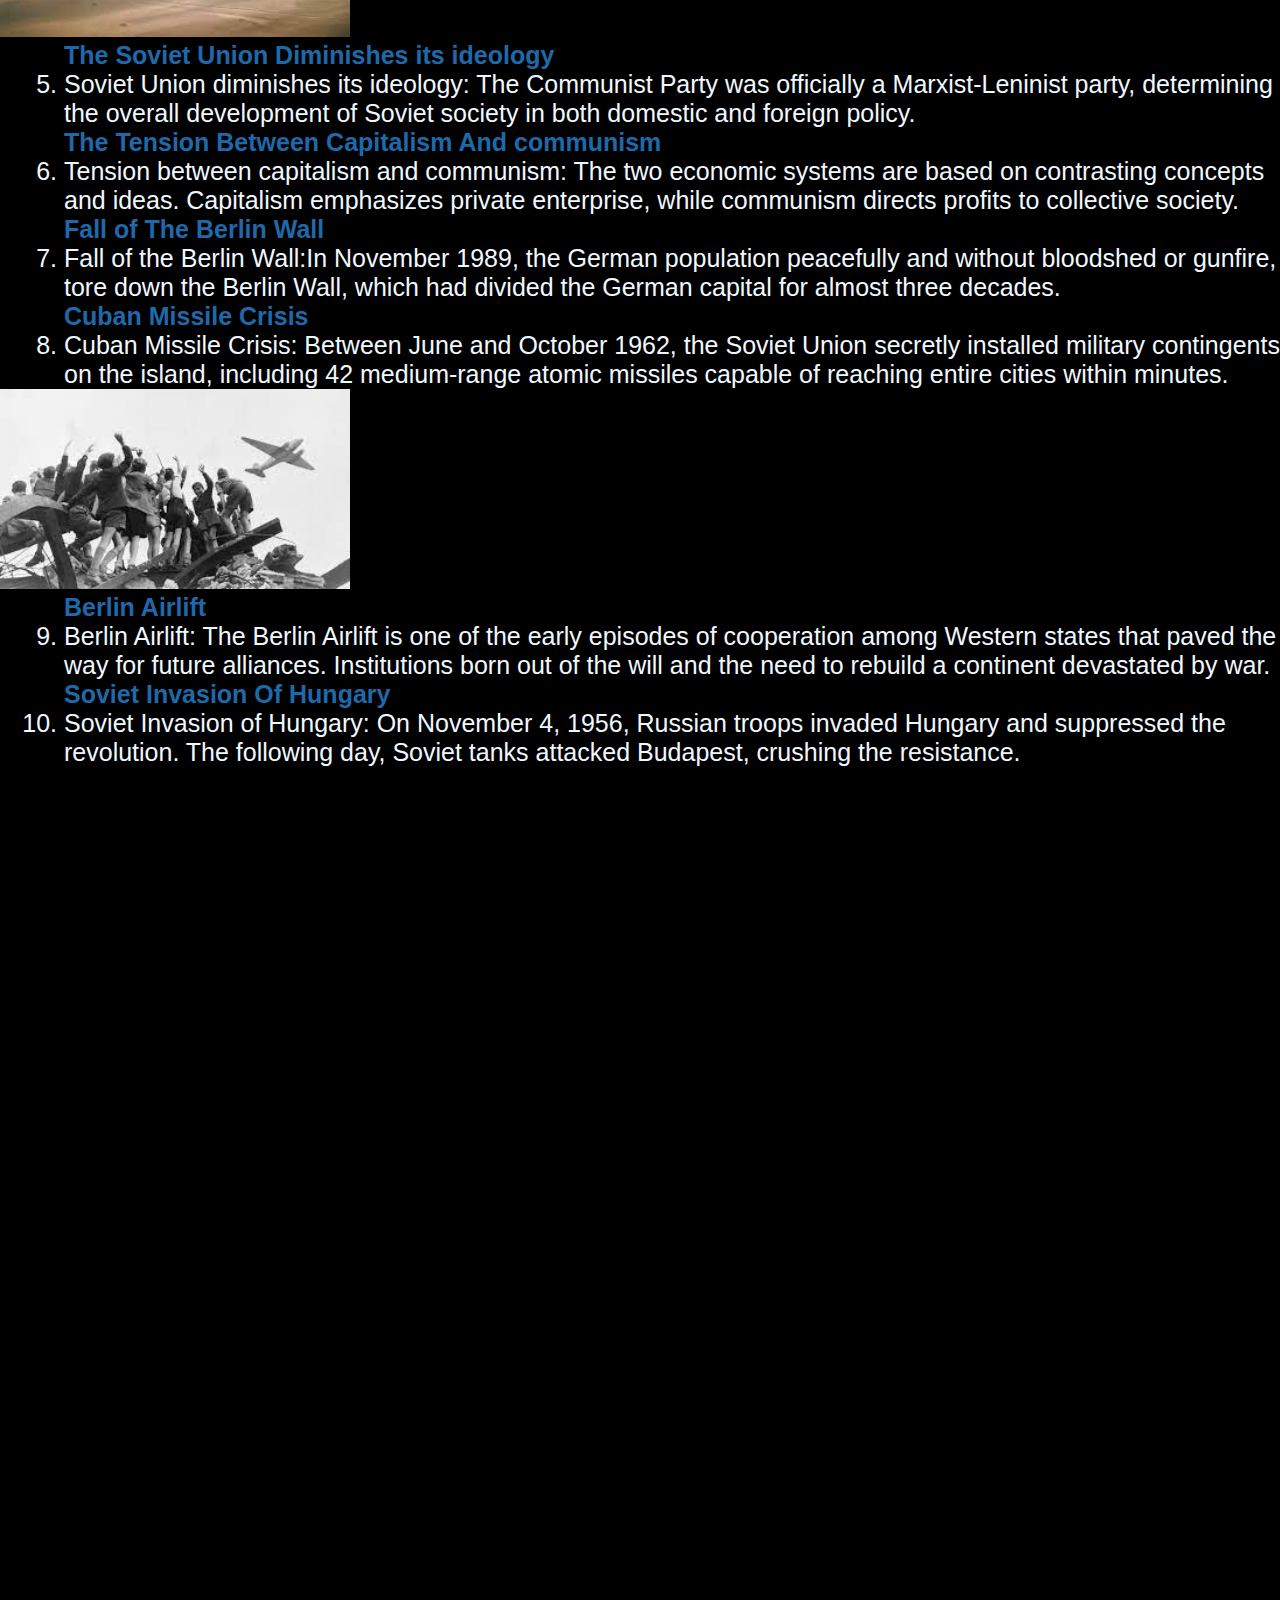
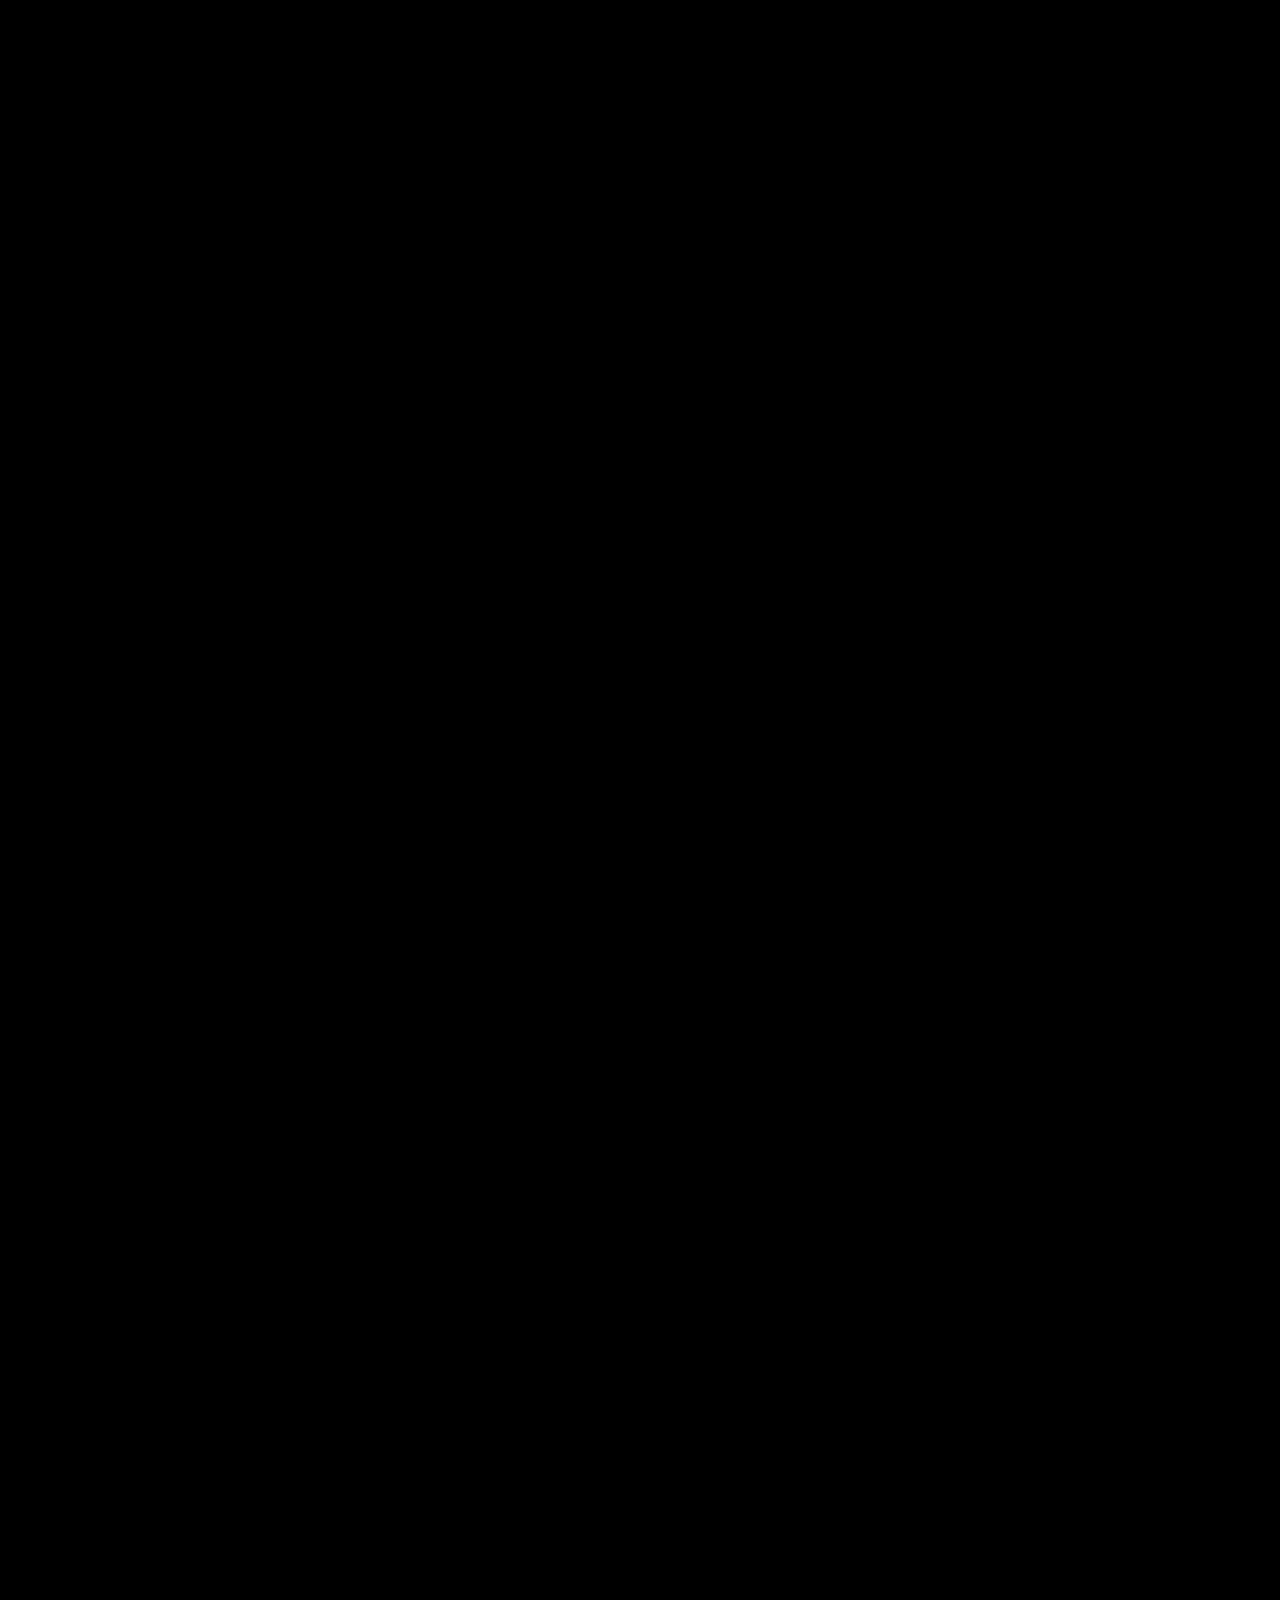
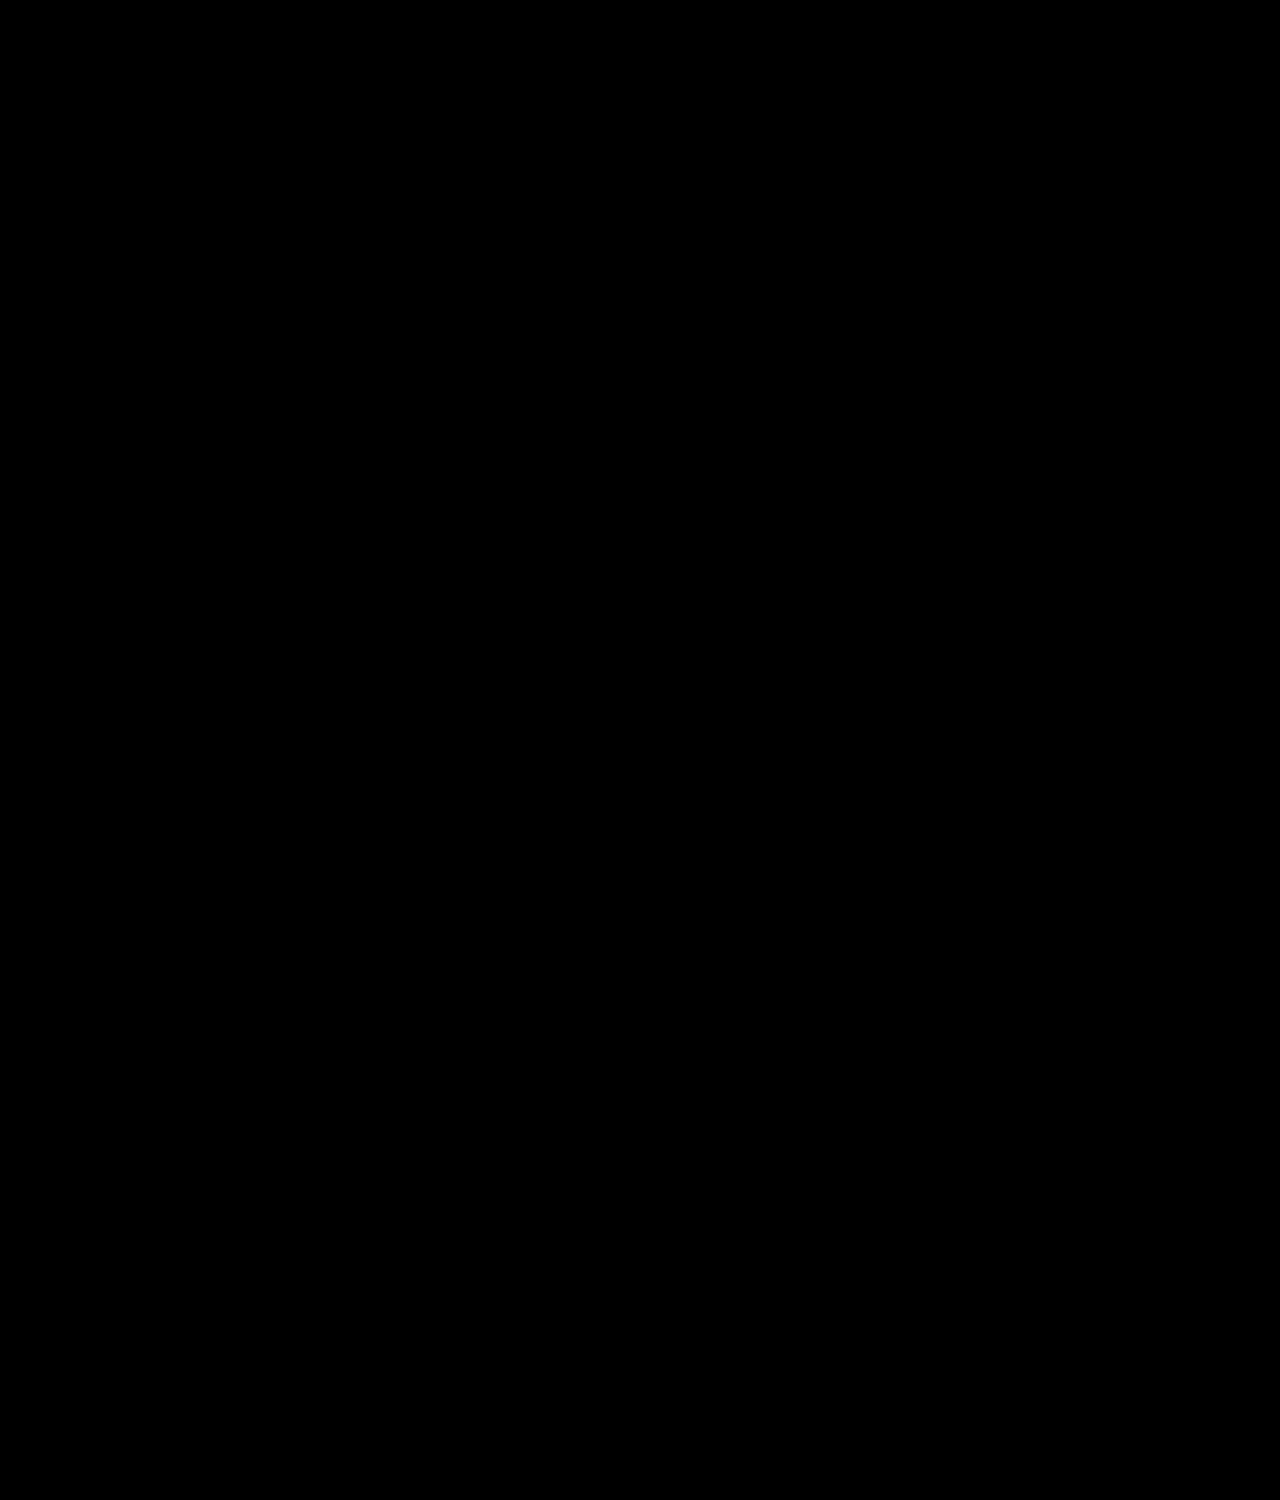
<file: Vero.html>
<!DOCTYPE html>
<html lang="en">
<head>
    <meta charset="UTF-8">
    <meta name="viewport" content="width=device-width, initial-scale=1.0">
    <title>News Page2</title>
    <link rel="stylesheet" href="Vero.css">
</head>
<body>
<div class="general"><div class="main">
    <div class="navbar">
        <div class="icon">
        <h2 class="logo">Cold War</h2>
        <h2 class="logo2">What Is the Cold War?</h2>
        </div>
<ul>
<li><a href="Bena.html">Bena</a></li> 
<li><a href="Vero.html">Vero</a></li> 
<li><a href="Home.html">Federico</a></li> 
<li><a href="index.html">Home</a></li> 
</ul> 
    </div>
<div class="general">
<p> The Cold War was a conflict between two countries, the United States and the former Soviet Union, spanning the years 1947 to 1991. This tension arose due to the spread of communism in these nations. It was widely regarded as an unjust war, marked by devastating human losses.Following the war, the USSR faced economic challenges, eventually succumbing to the forces of capitalism. In 1985, Mikhail Gorbachev assumed power and initiated significant structural reforms to rejuvenate the country. He eliminated economic aid, championed transparency, and allowed freedom of expression and universal suffrage.
    In Europe, the collapse of capitalism as a political economic system ensued. Consequently, the United States emerged as a global power, while the USSR vanished. At the national level, the United States experienced a period of peace and embraced democratic freedom.</p>
       </p>



<img src="cold war.jpeg" class="img1-2">

<h2>10 most important things that happend in the cold war</h2>
<ol>
<div class="pop">
    <h1 class="h1d"> Dissolution of the USSR </h1>
    <li>It occurred on December 26, 1991, due to the war in Afghanistan and the implementation of Glasnost and Perestroika.
</li>
<h1 class="h1d"> The gining of the Paris Agreement </h1>
    <li>Its main objective was the reform of the global response to the threats of climate change.
    </li>
    <h1 class="h1d"> Gulf War </h1>
    <li>Took place from August 2, 1990, to February 28. The Gulf War was a conflict between Iraq and a coalition of countries led by the United States. The apparent goal of this war was to control Kuwait's oil reserves.

</li>
<h1 class="h1d"> Summit between Buch and Gorbachev </h1>
    <li>Summit between Bush and Gorbachev: On December 3, 1989, the summit concluded between U.S. President George Bush and Soviet Union leader Mikhail Gorbachev. The idea was to bring together European nations after the fall of the Iron Curtain.</li>
    <img src="GULF WAR.jpeg" height="200" width="350">
    <h1 class="h1d"> The Soviet Union Diminishes its ideology </h1>  
<li>Soviet Union diminishes its ideology: The Communist Party was officially a Marxist-Leninist party, determining the overall development of Soviet society in both domestic and foreign policy. </li>
<h1 class="h1d"> The Tension Between Capitalism And communism </h1>
<li>Tension between capitalism and communism: The two economic systems are based on contrasting concepts and ideas. Capitalism emphasizes private enterprise, while communism directs profits to collective society. </li>
<h1 class="h1d"> Fall of The Berlin Wall </h1>
<li>Fall of the Berlin Wall:In November 1989, the German population peacefully and without bloodshed or gunfire, tore down the Berlin Wall, which had divided the German capital for almost three decades. </li>
    <h1 class="h1d"> Cuban Missile Crisis </h1>
    <li>Cuban Missile Crisis: Between June and October 1962, the Soviet Union secretly installed military contingents on the island, including 42 medium-range atomic missiles capable of reaching entire cities within minutes.
    </li>
    <img src="Berlin Airlift.jpeg" height="200" width="350">
    <h1 class="h1d"> Berlin Airlift </h1>
    <li>Berlin Airlift: The Berlin Airlift is one of the early episodes of cooperation among Western states that paved the way for future alliances. Institutions born out of the will and the need to rebuild a continent devastated by war.</li>
    <h1 class="h1d"> Soviet Invasion Of Hungary </h1>
    <li>Soviet Invasion of Hungary: On November 4, 1956, Russian troops invaded Hungary and suppressed the revolution. The following day, Soviet tanks attacked Budapest, crushing the resistance. </li> </ol></div>
  

</div>

</div>
</body>

</html>
</file>
<file: CSS.CSS>
*{
  margin: 0;
  padding: 0;
}
.main{
  width: 100%;
  background: linear-gradient(to top, rgba(0,0,0,0.5)50%, rgba(0,0,0,0.5)50%), url(cold\ war\ image.jpg);
background-position: center;
background-size: cover;
height: 109vh;
}
.navbar{
  width: 1200px;
  height: 75px;
  margin: auto;
}
.icon{
  width: 200px;
  float: left;
  height: 70px;
}
.logo{
color: aqua;
font-size: 35px;
font-family: arial;
padding-left: 20px;
float: left;
padding-top: 10px;
}
.menu{
  width: 400px;
  float: left;
  height: 70px;
}
ul{
  float: left;
  display: flex;
  justify-content: center;
  align-items: center;
}
ul li{
  list-style: none;
  margin-left: 62px;
  margin-top: 27px;
  font-size: 14px;
}
ul li a{
  text-decoration: none;
  color: white;
  font-family: Arial, Helvetica, sans-serif;
  font-weight: bold;
  transition: 0.5 ease-in-out;
}
ul li a:hover{
  color: aqua;
}
.search{
  width: 330px;
  float: right;
  margin-right: 270px;
}
.srch{
  font-family: 'Times New Roman', Times, serif;
  width: 200px;
  height: 40px;
  background: transparent;
  border: 1px solid aqua;
  border-right: none;
  font-size: 16px;
  float: left;
  padding: 10px;
  border-bottom-left-radius: 5px;
  border-bottom-left-radius: 5px;

}
.btn{
  width: 100px;
  height: 40px;
  background: aqua;
border: 2p solid aqua;
font-size: 15px;
border-bottom-right-radius: 5px;
border-bottom-right-radius: 5px;
}
.btn:focus{
  outline: none;

}
.srch:focus{
  outline: none;
}
.content{
  width: 1200px;
  height: auto;
  margin: auto;
  color: white;
  position: relative;
}
.content .par{
  padding-left: 20px;
  padding-bottom: 25px;
  font-family: Arial, Helvetica, sans-serif;
  letter-spacing: 1.2px;
  line-height: 30px;
}
.content h1{
  font-family: 'Times New Roman', Times, serif;
  font-size: 50px;
  padding-left: 20px;
  margin-top: 9%;
  letter-spacing: 2px;
}
.content .cn{
  width: 160px;
  height: 40px;
  background: aqua;
  border: none;
  margin-bottom: 10px;
  margin-left: 20px;
   font-size: 18px;
   border-radius: 10px;
   cursor: pointer;
   transition: .4s ease;
}
.content .cn a{
  text-decoration: none;
  color: black;
  transition: .3s ease;
}
.cn:hover{
  background-color: white;
}
.content span{
  color: aqua;
  font-size: 60px
  }
</file>
<file: 2fede.css>
*{
    margin: 0;
    padding: 0;
  }
  .main{
    width: 100%;
    background: black;
  background-position: center;
  background-size: cover;
  height: 1009vh;
  }
  .navbar{
    width: 1200px;
    height: 75px;
    margin: auto;
  }
  .icon{
    width: 200px;
    float: left;
    height: 70px;
  }
  .logo{
  color: aqua;
  font-size: 35px;
  font-family: arial;
  padding-left: 20px;
  float: left;
  padding-top: 10px;
  }
  .menu{
    width: 400px;
    float: left;
    height: 70px;
  }
  ul{
    float: left;
    display: flex;
    justify-content: center;
    align-items: center;
  }
  ul li{
    list-style: none;
    margin-left: 62px;
    margin-top: 27px;
    font-size: 14px;
  }
  ul li a{
    text-decoration: none;
    color: white;
    font-family: Arial, Helvetica, sans-serif;
    font-weight: bold;
    transition: 0.5 ease-in-out;
  }
  ul li a:hover{
    color: aqua;
  }
  .search{
    width: 330px;
    float: right;
    margin-right: 270px;
  }
  .logo2{
    color: rgb(255, 51, 0);
    font-size: 35px;
    font-family: arial;
    padding-left: 20px;
    float: left;
    padding-top: 10px;
    }
    .do1{
color: aliceblue;
float: left;
font-size: 20px;
padding: 100px;
font-family: Arial, Helvetica, sans-serif;
    }
    .do2{
        color: aliceblue;
        float: left;
        font-size: 20px;
        padding: 100px;
        font-family: Arial, Helvetica, sans-serif;
            }
            .do3{
                color: aliceblue;
                float: left;
                font-size: 20px;
                padding: 80px;
                font-family: Arial, Helvetica, sans-serif
                    }
                    .img1-2{
                        width: 450px;
                        height: 200px;
                        float: right;
                    }
                    .logo2-1{
                        color: rgb(0, 132, 255);
                        font-size: 35px;
                        font-family: arial;
                        padding-left: 20px;
                        float: left;
                        padding-top: 100px;
                        }
</file>
<file: Bena.css>
*{
    margin: 0;
    padding: 0;
  }
  .main{
    width: 100%;
    background: black;
  background-position: center;
  background-size: cover;
  height: 1009vh;
  }
  .navbar{
    width: 1200px;
    height: 75px;
    margin: auto;
  }
  .icon{
    width: 200px;
    float: left;
    height: 70px;
  }
  .logo{
  color: aqua;
  font-size: 35px;
  font-family: arial;
  padding-left: 20px;
  float: left;
  padding-top: 10px;
  }
  .menu{
    width: 400px;
    float: left;
    height: 70px;
  }
  ul{
    float: left;
    display: flex;
    justify-content: center;
    align-items: center;
  }
  ul li{
    list-style: none;
    margin-left: 62px;
    margin-top: 27px;
    font-size: 14px;
  }
  ul li a{
    text-decoration: none;
    color: white;
    font-family: Arial, Helvetica, sans-serif;
    font-weight: bold;
    transition: 0.5 ease-in-out;
  }
  ul li a:hover{
    color: aqua;
  }
  .search{
    width: 330px;
    float: right;
    margin-right: 270px;
  }
  .logo2{
    color: rgb(255, 51, 0);
    font-size: 35px;
    font-family: arial;
    padding-left: 20px;
    float: left;
    padding-top: 10px;
    }
    .do1{
color: aliceblue;
float: left;
font-size: 20px;
padding: 100px;
font-family: Arial, Helvetica, sans-serif;
    }
    .do2{
        color: aliceblue;
        float: left;
        font-size: 20px;
        padding: 100px;
        font-family: Arial, Helvetica, sans-serif;
            }
            .do3{
                color: aliceblue;
                float: left;
                font-size: 20px;
                padding: 80px;
                font-family: Arial, Helvetica, sans-serif
                    }
                    .img1-2{
                        width: 700px;
                        height: 400px;
                    }
                    .general{
                      float: right;
                    }
                    h2{
                      color: aliceblue;
                      font-family: Arial, Helvetica, sans-serif;
                    }
</file>
<file: Vero.css>
*{
    margin: 0;
    padding: 0;
  }
  .main{
    width: 100%;
    background: rgb(0, 0, 0);
  background-position: center;
  background-size: cover;
  height: 700vh;
  }
  .navbar{
    width: 1000px;
    height: 75px;
    margin: auto;
  }
  .icon{
    width: 200px;
    float: left;
    height: 70px;
  }
  .logo{
  color: aqua;
  font-size: 35px;
  font-family: arial;
  padding-left: 20px;
  float: left;
  padding-top: 10px;
  }
  .menu{
    width: 400px;
    float: left;
    height: 70px;
  }
  ul{
    float: left;
    display: flex;
    justify-content: center;
    align-items: center;
  }
  ul li{
    list-style: none;
    margin-left: 62px;
    margin-top: 27px;
    font-size: 14px;
  }
  ul li a{
    text-decoration: none;
    color: aqua;
    font-family: Arial, Helvetica, sans-serif;
    font-weight: bold;
    transition: 0.5 ease-in-out;

  }
  ul li a:hover{
    color: aqua;
  }
  .search{
    width: 330px;
    float: right;
    margin-right: 270px;
  }
  .logo2{
    color: rgb(255, 51, 0);
    font-size: 35px;
    font-family: arial;
    padding-left: 20px;
    float: left;
    }
    .do1{
color: aliceblue;
float: left;
font-size: 20px;
padding: 20px;
font-family: Arial, Helvetica, sans-serif;
    }
    .do2{
        color: aliceblue;
        float: left;
        font-size: 20px;
        padding: 20px;
        font-family: Arial, Helvetica, sans-serif;
            }
            .do3{
                color: aliceblue;
                float: left;
                font-size: 20px;
                padding: 20px;
                font-family: Arial, Helvetica, sans-serif
                    }
                    .img1-2{
                        width: 700px;
                        height: 400px;
                    }
.pop{
    color: aliceblue;
}
    .general{
      float: right;
    }
    .img1-2{
      float: right;
    }
    .h1d{
      color: rgb(31, 105, 170);
      font-family: Arial, Helvetica, sans-serif;
      font-size: 25px;
      margin-left: 5%;
    }
    li{
      font-size: 25px;
      font-family: Arial, Helvetica, sans-serif;
      margin-left: 5%;
    }
    p{
      font-size: 30px;
      color: aliceblue;
      padding: 100px;
      font-family: Arial, Helvetica, sans-serif;
      margin-left: 5%;
    }
</file>
